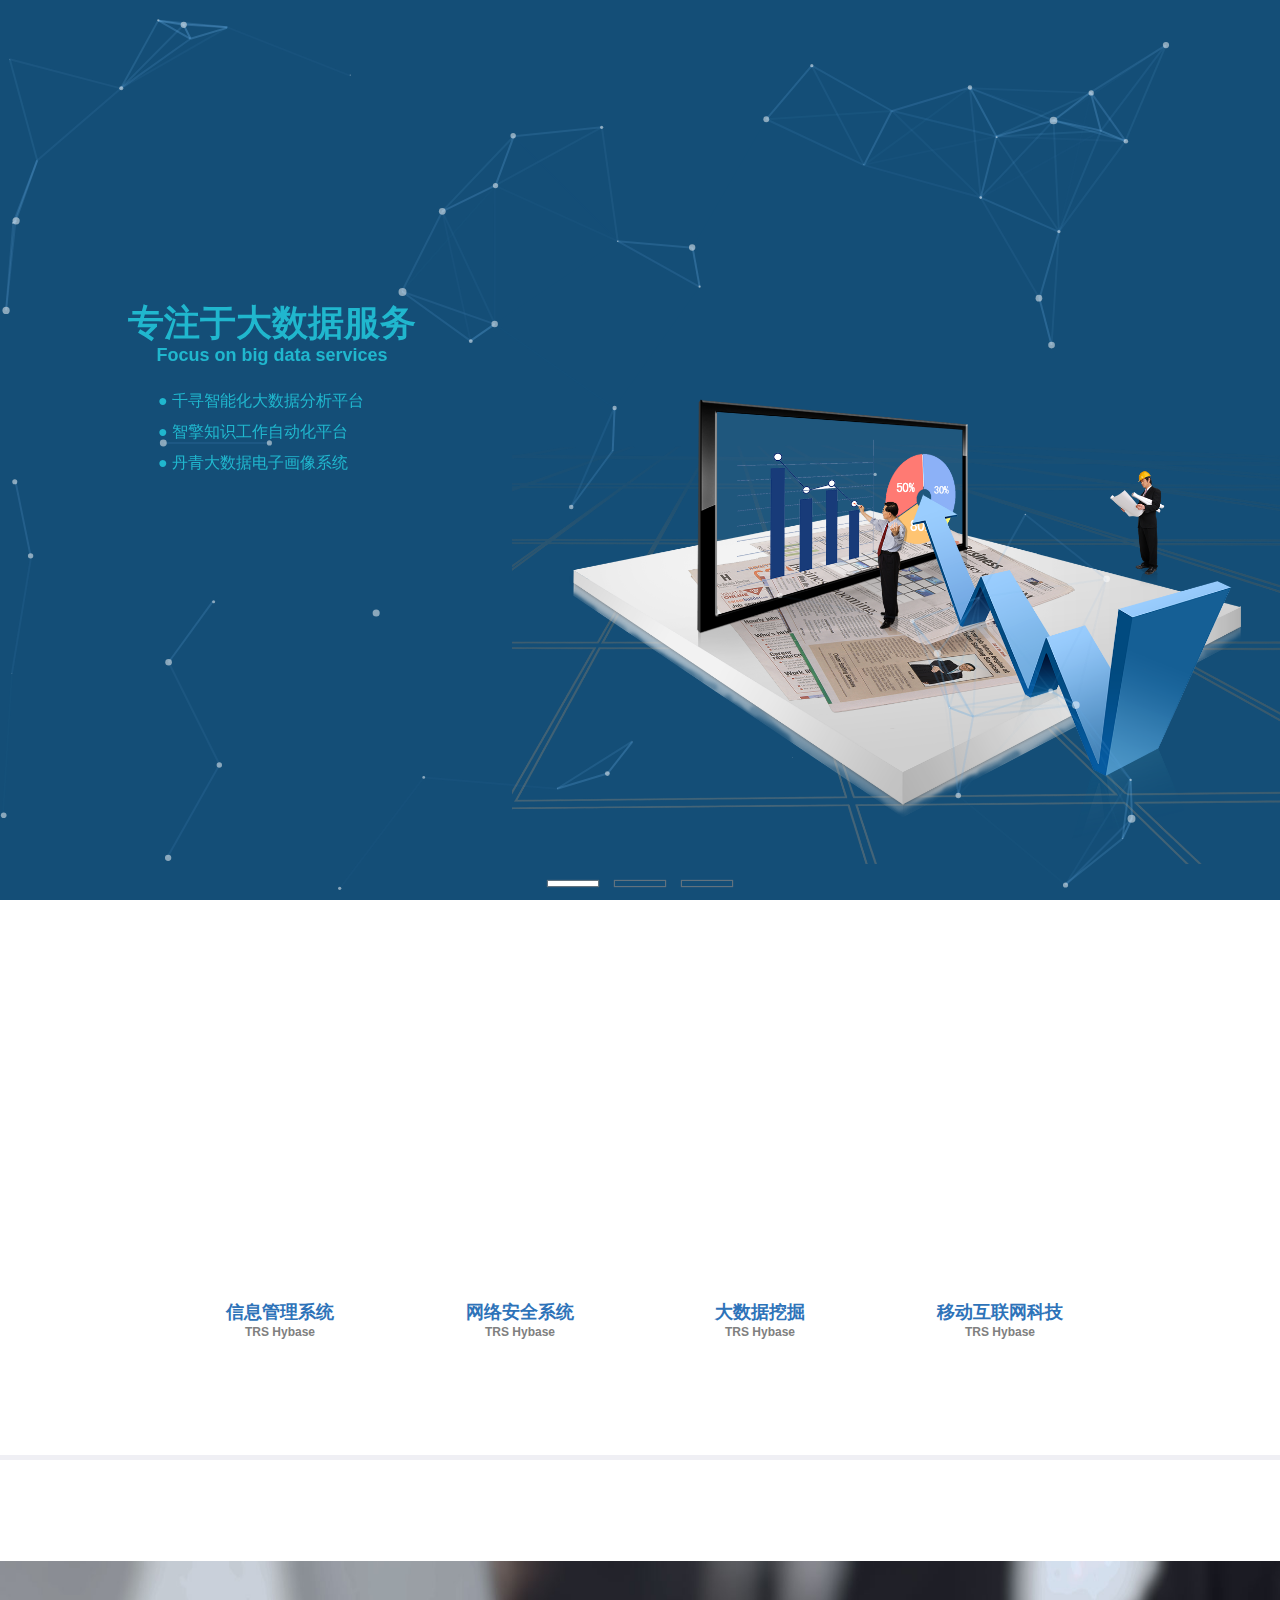
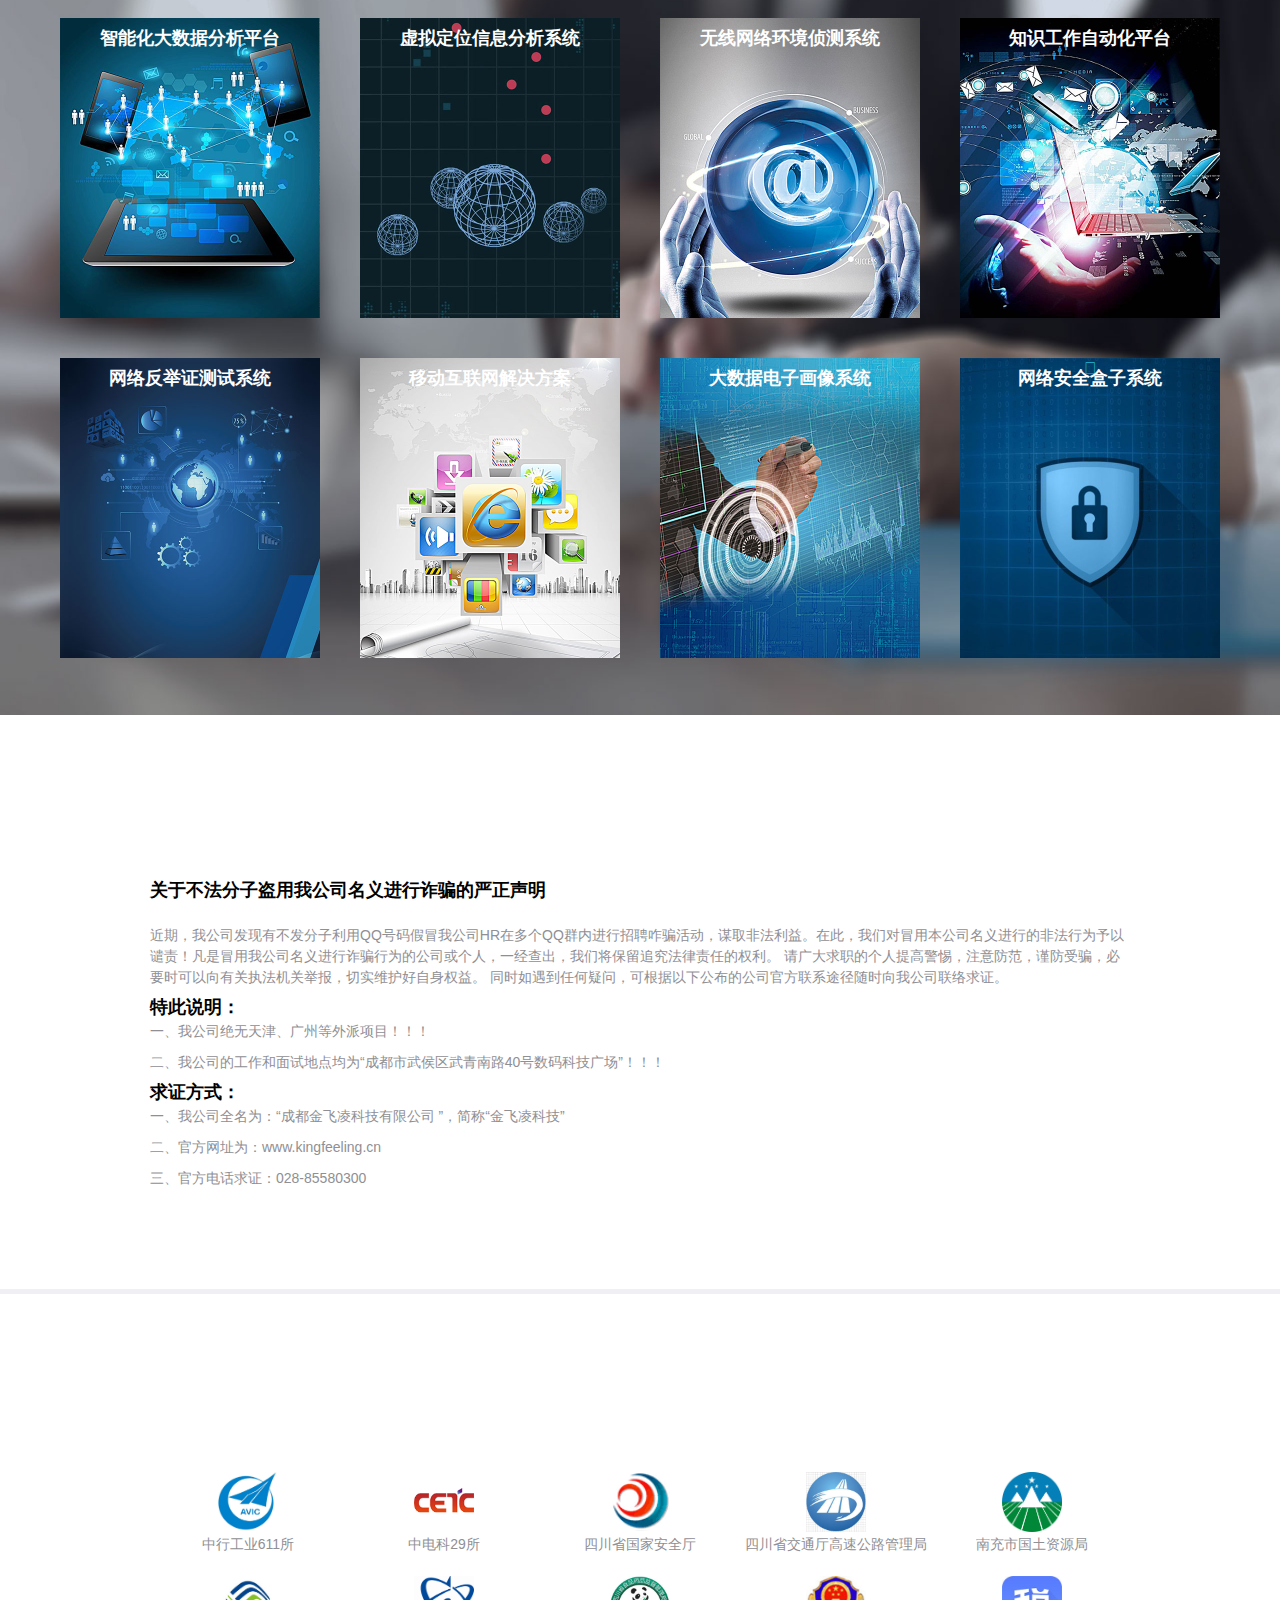
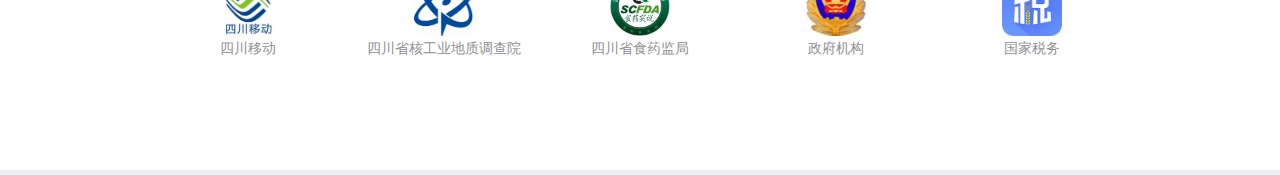
<file: page/home/index.html>
<html>
	<head>
		<meta charset="utf-8">
		<title>金飞凌官网 KingFeelling</title>
		<meta name="viewport" content="width=device-width, initial-scale=1,maximum-scale=1, user-scalable=no">
		<meta name="apple-mobile-web-app-capable" content="yes">
		<meta name="apple-mobile-web-app-status-bar-style" content="black">
	    <meta name="description" content="KingFeelling 金飞凌官网">
	    <meta name="keywords" content="金飞凌官网">
	    <link rel="icon" href="/static/img/favicon.png">
		<link rel="stylesheet" href="/components/mui/mui.min.css"/>
		<link rel="stylesheet" href="/components/hover/hover-min.css"/>
		<link rel="stylesheet" href="/components/animate/animate.min.css"/>
		<link rel="stylesheet" href="/static/css/public.css"/>
		<link rel="stylesheet" href="/static/css/index.css"/>
	</head>

	<body>
		<!-- 引用头部组件 -->
		<link rel="import" href="/widget/header.html?__inline">
		<!-- 内容详情 -->
		<div class="mui-content">

			<!-- 滚动图片 -->
			<div id="slider" class="mui-slider" >
				<div class="mui-slider-group mui-slider-loop">
					<div class="mui-slider-item mui-slider-item-duplicate">
						<img src="/static/img/banner3.jpg" ondragstart="return false;"/>
					</div>
					<!-- 第一张 -->
					<div class="mui-slider-item mui-active">
						<div id="canvasView" class="canvas-gui particles-js-canvas-el">
							<div class="text-tit">
								<h1 class="animated fadeInLeft">专注于大数据服务</h1>
								<h4 class="animated fadeInLeft">Focus on big data services</h4><br>
								<p class="animated fadeInLeft" style="animation-delay:0.4s;">● 千寻智能化大数据分析平台</p>
								<p class="animated fadeInLeft" style="animation-delay:0.6s;">● 智擎知识工作自动化平台</p>
								<p class="animated fadeInLeft" style="animation-delay:0.8s;">● 丹青大数据电子画像系统</p>
							</div>
						</div>
					</div>
					<!-- 第二张 -->
					<div class="mui-slider-item">
						<img src="/static/img/banner2.jpg" ondragstart="return false;"/>
					</div>
					<!-- 第三张 -->
					<div class="mui-slider-item">
						<img src="/static/img/banner3.jpg" ondragstart="return false;"/>
					</div>
					<!-- 额外增加的一个节点(循环轮播：最后一个节点是第一张轮播) -->
					<div class="mui-slider-item mui-slider-item-duplicate">
						<div id="canvasView" class="canvas-gui particles-js-canvas-el"></div>
					</div>
				</div>
				<div class="mui-slider-indicator" id="zhuying">
					<div class="mui-indicator mui-active"></div>
					<div class="mui-indicator"></div>
					<div class="mui-indicator"></div>
				</div>
			</div>

			<!-- 主营业务 -->
			<div class="item-content">
				<h2 class="anm fadeInLeft">主营业务</h2>
				<p class="anm fadeInUp"><i class="kfl i-business"></i> Primary Business</p>
				<div class="business">
					<ul>
						<li class="business-info">
							<div class="contents">
								<label class="fudong">
									<a href="##">
										<img class="anm flipInX" src="/static/img/yewu1.png"/>
										<h3>信息管理系统</h3>
										<h4>TRS Hybase</h4>
										<h5 class="animated fadeInUp">基于弹性扩展架构的海量数据存储和检索系统，实现大数据存储、管理和检索的高度一体化。</h5>
									</a>
								</label>
							</div>
						</li>
						<li class="business-info">
							<div class="contents">
								<label class="fudong">
									<a href="##">
										<img class="anm flipInX" data-wow-delay="0.2s" src="/static/img/yewu2.png"/>
										<h3>网络安全系统</h3>
										<h4>TRS Hybase</h4>
										<h5>基于弹性扩展架构的海量数据存储和检索系统，实现大数据存储、管理和检索的高度一体化。</h5>
									</a>
								</label>
							</div>
						</li>
						<li class="business-info">
							<div class="contents">
								<label class="fudong">
									<a href="##">
										<img class="anm flipInX" data-wow-delay="0.4s" src="/static/img/yewu3.png"/>
										<h3>大数据挖掘</h3>
										<h4>TRS Hybase</h4>
										<h5>基于弹性扩展架构的海量数据存储和检索系统，实现大数据存储、管理和检索的高度一体化。</h5>
									</a>
								</label>
							</div>
						</li>
						<li class="business-info" id="goods">
							<div class="contents">
								<label class="fudong">
									<a href="##">
										<img class="anm flipInX" data-wow-delay="0.6s" src="/static/img/yewu4.png"/>
										<h3>移动互联网科技</h3>
										<h4>TRS Hybase</h4>
										<h5>基于弹性扩展架构的海量数据存储和检索系统，实现大数据存储、管理和检索的高度一体化。</h5>
									</a>
								</label>
							</div>
						</li>
					</ul>
				</div>
			</div>

			<!-- 公司产品展示（配合产品图片+产品标题+鼠标浮动展示产品内容详情描述） -->
			<div class="item-content" style="padding:0;border:0;padding-top:30px;">
				<h2 class="anm fadeInRight">产品服务</h2>
				<p class="anm fadeInUp"><i class="kfl i-product"></i> Product Service</p>
				<div class="product">
					<ul>
						<li class="goods">
							<div class="goods-info dashuju">
								<span>智能化大数据分析平台</span>
								<div class="context">
									<h4 class="animated rotateInDownLeft"><font>智能化大数据分析平台</font></h4>
									<p class="animated fadeInUp">该平台可提供多数据源的汇集、智能化的分析、多式样的展现等功能，为数据分析提供了强大的引擎。</p>
								</div>
							</div>
						</li>
						<li class="goods">
							<div class="goods-info xuni">
								<span>虚拟定位信息分析系统</span>
								<div class="context">
									<h4 class="animated rotateInDownLeft"><font>虚拟定位信息分析系统</font></h4>
									<p class="animated fadeInUp">采用虚拟定位技术模拟用户的地理位置，进行定制化、智能化分析和处理，达到对特定人群的监测。</p>
								</div>
							</div>
						</li>
						<li class="goods">
							<div class="goods-info wuxian">
								<span>无线网络环境侦测系统</span>
								<div class="context">
									<h4 class="animated rotateInDownLeft"><font>无线网络环境侦测系统</font></h4>
									<p class="animated fadeInUp">以智能手机平台为载体，对当前接入的无线网络进行形式多样的环境探测与信息收集。</p>
								</div>
							</div>
						</li>
						<li class="goods">
							<div class="goods-info work">
								<span>知识工作自动化平台</span>
								<div class="context">
									<h4 class="animated rotateInDownLeft"><font>知识工作自动化平台</font></h4>
									<p class="animated fadeInUp">客户可基于《智擎》 知识工作自动化平台，来定制符合自身应用需求的知识工作自动化软件。</p>
								</div>
							</div>
						</li>
						<li class="goods">
							<div class="goods-info fanju">
								<span>网络反举证测试系统</span>
								<div class="context">
									<h4 class="animated rotateInDownLeft"><font>网络反举证测试系统</font></h4>
									<p class="animated fadeInUp">通过对各大安全厂商APT举证技术的研究，提供安全对抗APT的一系列解决方案。</p>
								</div>
							</div>
						</li>
						<li class="goods">
							<div class="goods-info yidong">
								<span>移动互联网解决方案</span>
								<div class="context">
									<h4 class="animated rotateInDownLeft"><font>移动互联网解决方案</font></h4>
									<p class="animated fadeInUp">专注客户移动互联网项目开发，按照互联网迭代方式开发移动互联网整体项目。</p>
								</div>
							</div>
						</li>
						<li class="goods">
							<div class="goods-info dianzi">
								<span>大数据电子画像系统</span>
								<div class="context">
									<h4 class="animated rotateInDownLeft"><font>大数据电子画像系统</font></h4>
									<p class="animated fadeInUp">通过自主研发的大数据分析平台，采集、汇总网际空间海量的信息数据，将虚拟的网络用户画像呈现在客户面前。</p>
								</div>
							</div>
						</li>
						<li class="goods">
							<div class="goods-info anquan">
								<span>网络安全盒子系统</span>
								<div class="context" id="shengming">
									<h4 class="animated rotateInDownLeft"><font>网络安全盒子系统</font></h4>
									<p class="animated fadeInUp">利用自主研发的路由选择与安全传输协议，为客户提供安全、可靠的网络通信链路平台。</p>
								</div>
							</div>
						</li>
					</ul>
				</div>
			</div>

			<!-- 严正声明 -->
			<div class="item-content">
				<h2 class="anm fadeInDown">严正声明</h2>
				<p class="anm fadeInUp"><i class="kfl yzsm"></i> Customer Case</p>
				<div class="customer yanzheng">
					<h4>关于不法分子盗用我公司名义进行诈骗的严正声明</h4><br>
					<p>近期，我公司发现有不发分子利用QQ号码假冒我公司HR在多个QQ群内进行招聘咋骗活动，谋取非法利益。在此，我们对冒用本公司名义进行的非法行为予以谴责！凡是冒用我公司名义进行诈骗行为的公司或个人，一经查出，我们将保留追究法律责任的权利。 请广大求职的个人提高警惕，注意防范，谨防受骗，必要时可以向有关执法机关举报，切实维护好自身权益。
同时如遇到任何疑问，可根据以下公布的公司官方联系途径随时向我公司联络求证。</p>
					<h4>特此说明：</h4>
					<p>一、我公司绝无天津、广州等外派项目！！！</p>
					<p>二、我公司的工作和面试地点均为“成都市武侯区武青南路40号数码科技广场”！！！ </p>
					<h4>求证方式：</h4>
					<p>一、我公司全名为：“成都金飞凌科技有限公司 ”，简称“金飞凌科技”</p>
					<p>二、官方网址为：www.kingfeeling.cn</p>
					<p id="qiye">三、官方电话求证：028-85580300</p>
				</div>
			</div>
			<!-- 合作客户或企业图标+企业名+数量展示 -->
			<div class="item-content">
				<h2 class="anm fadeInDown">合作企业</h2>
				<p class="anm fadeInUp"><i class="kfl i-customer"></i> Warning</p>
				<div class="customer">
					<ul>
						<li class="company-icon"><a class="hvr-float-shadow" href="##"><img src="/static/img/zhgy.jpg"/></a><h5>中行工业611所</h5></li>
						<li class="company-icon"><a class="hvr-float-shadow" href="##"><img src="/static/img/zdk29.png"/></a><h5>中电科29所</h5></li>
						<li class="company-icon"><a class="hvr-float-shadow" href="##"><img src="/static/img/gjaqt.jpg"/></a><h5>四川省国家安全厅</h5></li>
						<li class="company-icon"><a class="hvr-float-shadow" href="##"><img src="/static/img/jtgs.jpg"/></a><h5>四川省交通厅高速公路管理局</h5></li>
						<li class="company-icon"><a class="hvr-float-shadow" href="##"><img src="/static/img/ncgt.jpg"/></a><h5>南充市国土资源局</h5></li>
						<li class="company-icon"><a class="hvr-float-shadow" href="##"><img src="/static/img/scyd.jpg"/></a><h5>四川移动</h5></li>
						<li class="company-icon"><a class="hvr-float-shadow" href="##"><img src="/static/img/hgy.jpg"/></a><h5>四川省核工业地质调查院</h5></li>
						<li class="company-icon"><a class="hvr-float-shadow" href="##"><img src="/static/img/scsy.jpg"/></a><h5>四川省食药监局</h5></li>
						<li class="company-icon"><a class="hvr-float-shadow" href="##"><img src="/static/img/zhengfu.jpg"/></a><h5>政府机构</h5></li>
						<li class="company-icon"><a class="hvr-float-shadow" href="##"><img src="/static/img/guosui.jpg"/></a><h5>国家税务</h5></li>
					</ul>
				</div>
			</div>

			<!-- 引用底部组件 -->
			<link rel="import" href="/widget/footer.html?__inline">
		</div>

		<!-- js框架进入和内部js -->
		<script type="text/javascript" src="/components/jquery/jquery-2.1.0.js"></script>
		<script type="text/javascript" src="/components/canvasanimation/canvasanimation.js"></script>
		<script type="text/javascript" src="/components/mui/mui.min.js"></script>
		<script type="text/javascript" src="/components/wowjs/wow.min.js"></script>
		<script type="text/javascript" src="/static/js/public.js"></script>
		<script type="text/javascript" src="/static/js/index.js"></script>
	</body>
</html>
</file>
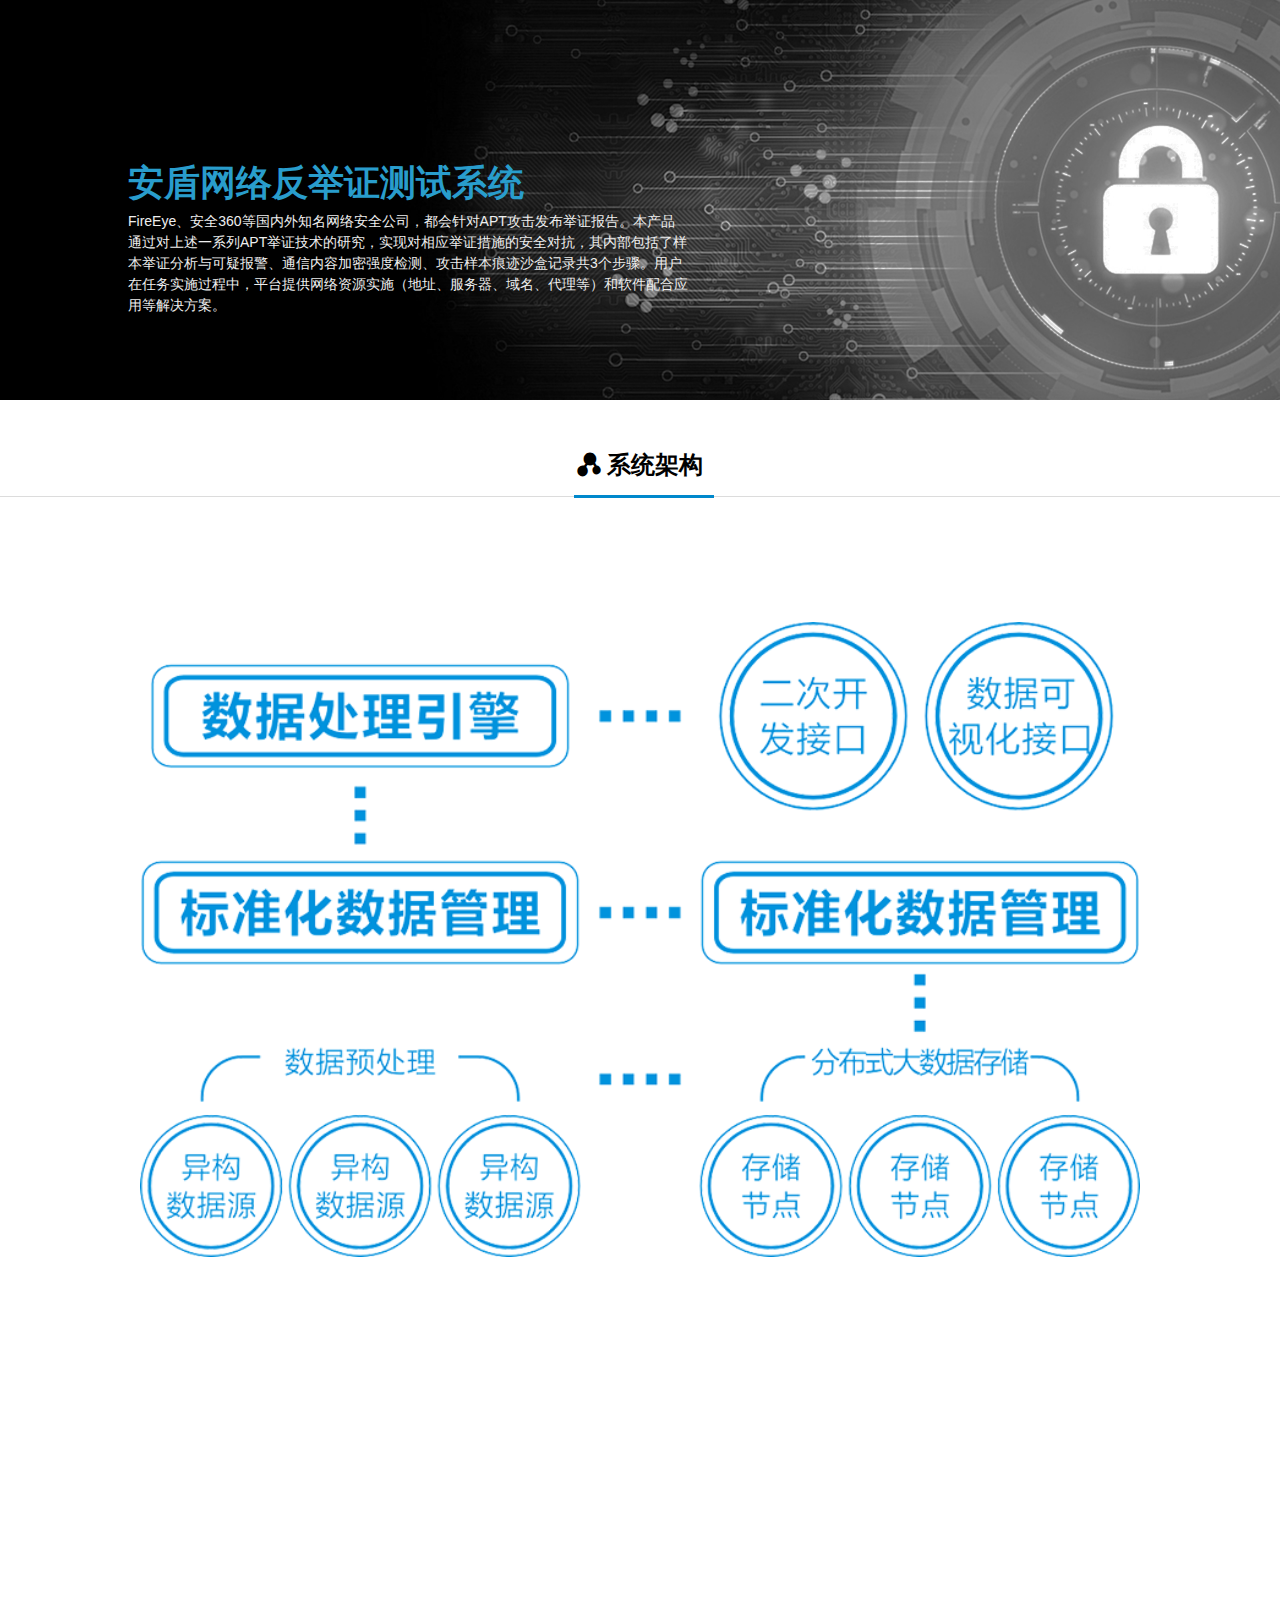
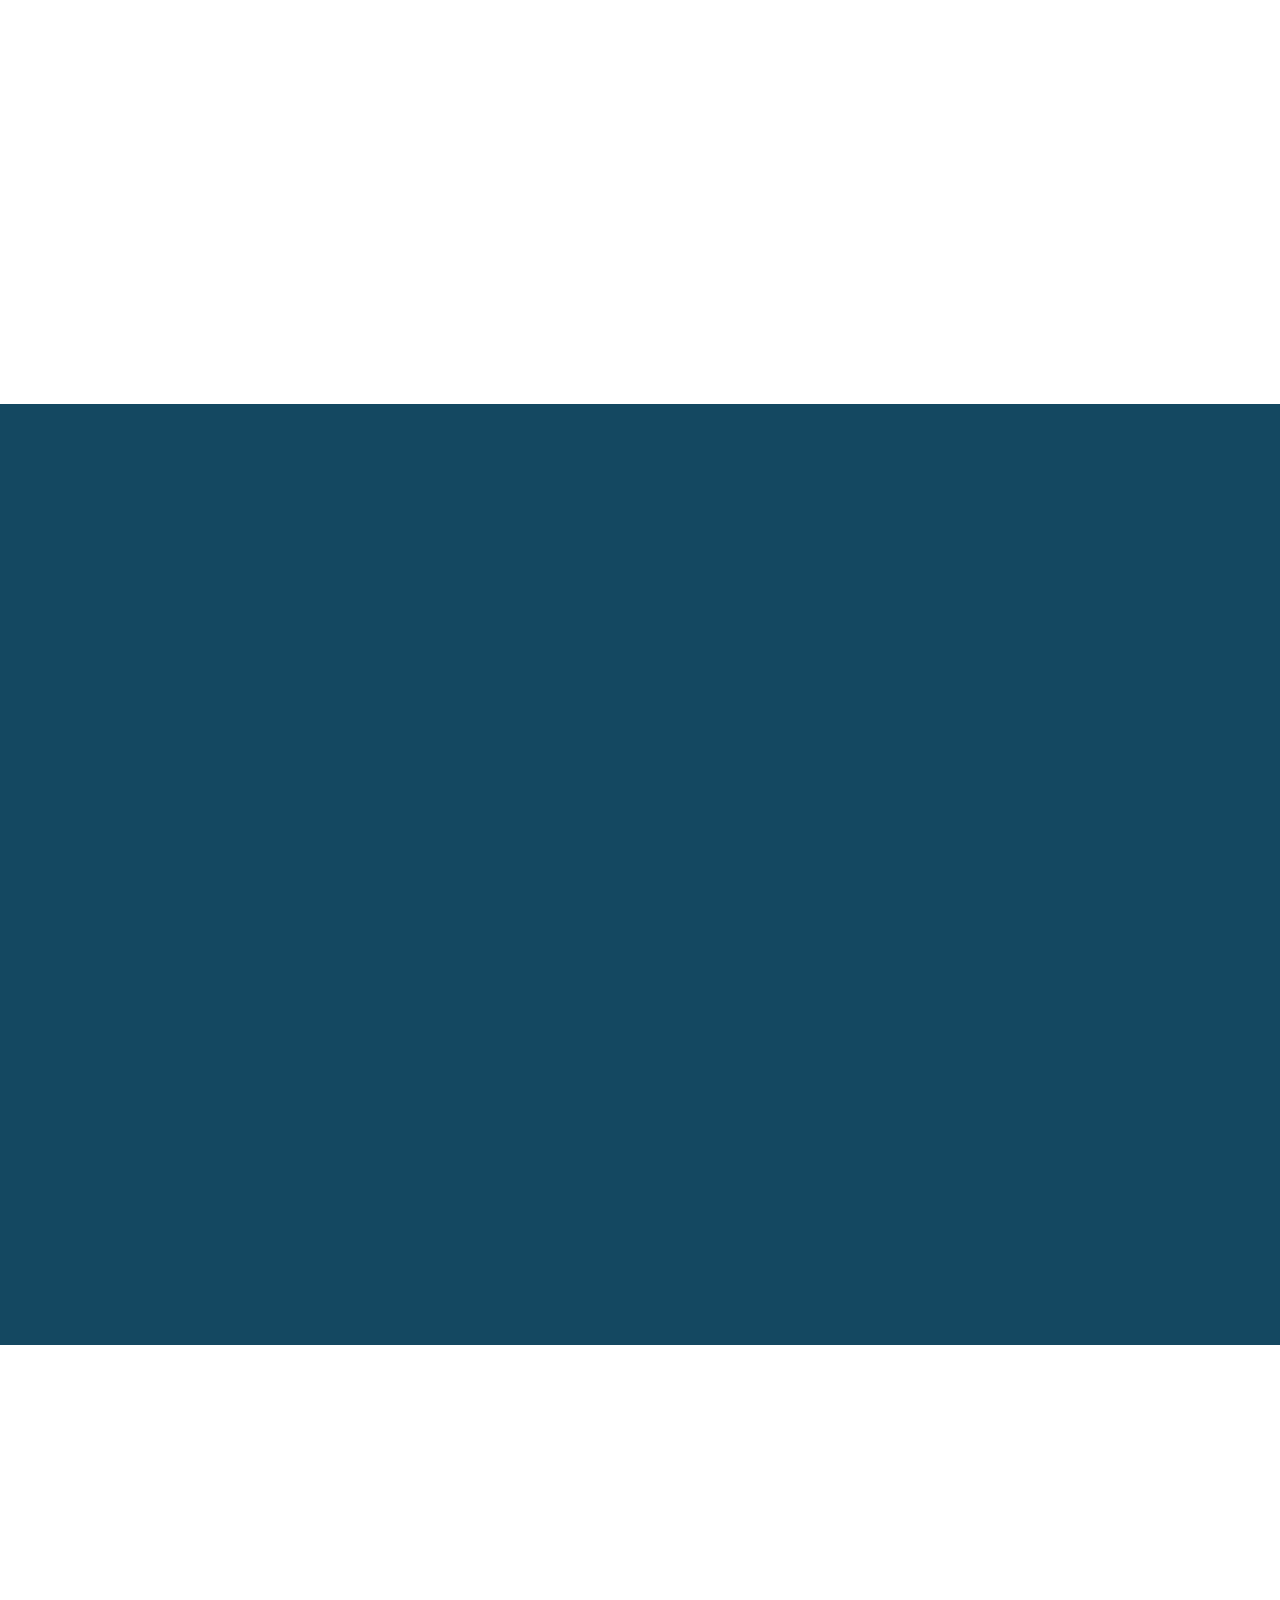
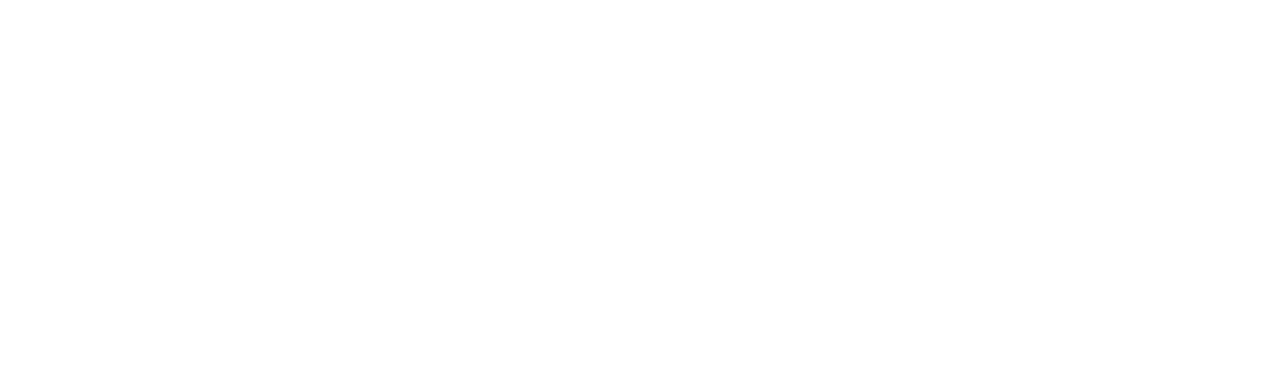
<file: page/products/andun.html>
<html>
	<head>
		<meta charset="utf-8">
		<title>金飞凌官网 KingFeelling</title>
		<meta name="viewport" content="width=device-width, initial-scale=1,maximum-scale=1, user-scalable=no">
		<meta name="apple-mobile-web-app-capable" content="yes">
		<meta name="apple-mobile-web-app-status-bar-style" content="black">
	    <meta name="description" content="KingFeelling 金飞凌官网">
	    <meta name="keywords" content="金飞凌官网">
	    <link rel="icon" href="/static/img/favicon.png">
		<link rel="stylesheet" href="/components/mui/mui.min.css"/>
		<link rel="stylesheet" href="/components/hover/hover-min.css"/>
		<link rel="stylesheet" href="/components/animate/animate.min.css"/>
		<link rel="stylesheet" href="/static/css/public.css"/>
		<link rel="stylesheet" href="/static/css/goods.css"/>
		<link rel="stylesheet" href="/static/css/tanyin.css"/>
	</head>
	<body>

		<!-- 引用头部组件 -->
		<link rel="import" href="/widget/header.html?__inline">
		<!-- 内容详情 -->
		<div class="mui-content">
			<!--顶部banner背景-->
			<div class="banner-img">
				<img src="/static/img/data4.jpg" ondragstart="return false;" />
				<div class="text-content">
					<h1 class="animated fadeInLeft">安盾网络反举证测试系统</h1>
					<p class="animated fadeInUp" style="animation-delay: 0.3s;">FireEye、安全360等国内外知名网络安全公司，都会针对APT攻击发布举证报告。本产品通过对上述一系列APT举证技术的研究，实现对相应举证措施的安全对抗，其内部包括了样本举证分析与可疑报警、通信内容加密强度检测、攻击样本痕迹沙盒记录共3个步骤。用户在任务实施过程中，平台提供网络资源实施（地址、服务器、域名、代理等）和软件配合应用等解决方案。</p>
				</div>
			</div>

			<div class="inline-row">
			 	<h3><i class="kfl jiag1"></i> 系统架构</h3>
			 	<div class="show-img">
			 		<img src="/static/img/zhiqing.png"/>
			 	</div>
			</div>

			<div class="inline-row">
				<div class="leftimg anm fadeIn"><img src="/static/img/andunimg1.png"/></div>
				<div class="rightext">
					<h1 class="anm fadeInRight">支持Windows/Linux样本的半自动化分析</h1><br>
					<h4 class="anm fadeInRight" style="animation-delay: 0.3s;"><i class="kfl checkbox1"></i>  数据综合查询功能</h4>
					<h4 class="anm fadeInRight" style="animation-delay: 0.6s;"><i class="kfl checkbox1"></i>  用户轨迹绘制功能</h4>
				</div>
			</div>

			<div class="inline-row" style="background: #144861;">
				<div class="gntext yellow">
					<h1 class="anm fadeInLeft" style="color:#FFF;">支持Android样本的全自动化分析</h1><br>
		 			<h4 class="anm fadeInLeft" style="animation-delay: 0.3s;"><i class="kfl checkbox1"></i>  针对ASCii/Unicode/UTF8/16等多种编码格式的字符信息</h4>
					<h4 class="anm fadeInLeft" style="animation-delay: 0.6s;"><i class="kfl checkbox1"></i>  针对中文、英文提供“敏感信息定义库”，这套库可以智能识别存在APT举证风险的内容</h4>
					<h4 class="anm fadeInLeft" style="animation-delay: 0.9s;"><i class="kfl checkbox1"></i>  获取指定时间范围指定区域的所有用户位置信息</h4>
					<h4 class="anm fadeInLeft" style="animation-delay: 1.2s;"><i class="kfl checkbox1"></i>  在模拟环境下（自主研制的Vbody-Environment沙盒环境）提取样本执行所产生的驻留文件和注册表操作信息以及系统调用所产生的log信息</h4>
				</div>
				<div class="gnimg anm fadeIn">
					<img src="/static/img/andunimg2.png"/>
				</div>
			</div>

			<div class="inline-row">
				<div class="leftimg anm fadeIn"><img src="/static/img/andunimg3.png"/></div>
				<div class="rightext">
					<h1 class="anm fadeInRight">支持通信内容分析</h1><br>
					<h4 class="anm fadeInRight" style="animation-delay: 0.3s;"><i class="kfl checkbox1"></i>  针对目标样本的“TCP、UDP、ICMP、HTTP”等协议，进行捕获分析；对相关通信内容进行还原，包括SHELL执行、管道通信、文件传输等进行识别，帮助用户确定合适的战术工具和技术手段</h4>
				</div>
			</div>

			<!-- 引用底部组件 -->
			<link rel="import" href="/widget/footer.html?__inline">
		</div>

		<!-- js框架进入和内部js -->
		<script type="text/javascript" src="/components/jquery/jquery-2.1.0.js"></script>
		<script type="text/javascript" src="/components/canvasanimation/canvasanimation.js"></script>
		<script type="text/javascript" src="/components/mui/mui.min.js"></script>
		<script type="text/javascript" src="/components/wowjs/wow.min.js"></script>
		<script type="text/javascript" src="/static/js/public.js"></script>
		<script type="text/javascript">

			var _wow = new WOW({		//初始化滚动条动画参数
				boxClass:"anm",
				animatedClass:"animated",
				offset:0,
				mobile:true,
				live:true,
				callback:function(box){
					
				},
				scrollContainer:null
			});

			$(function(){
				_wow.init();									//初始化滚动条动画触发
			});
		</script>
	</body>
</html>
</file>
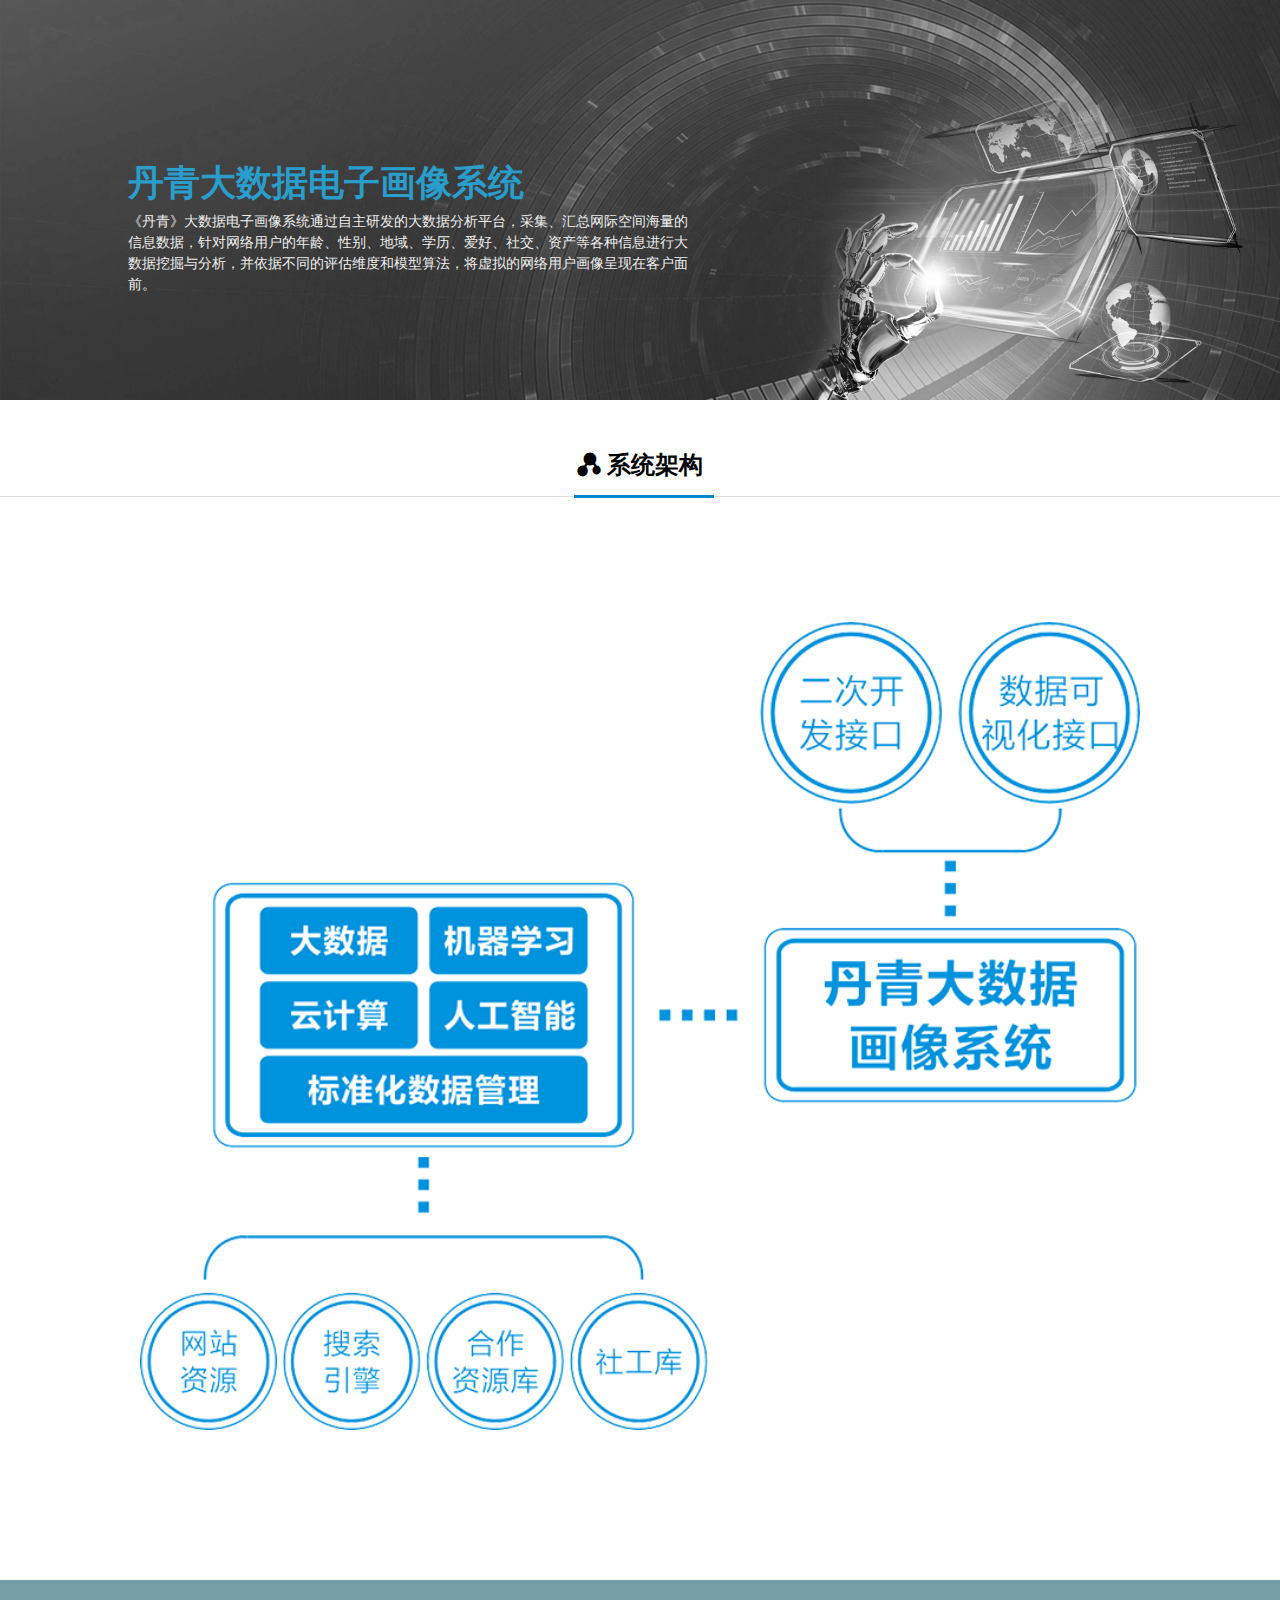
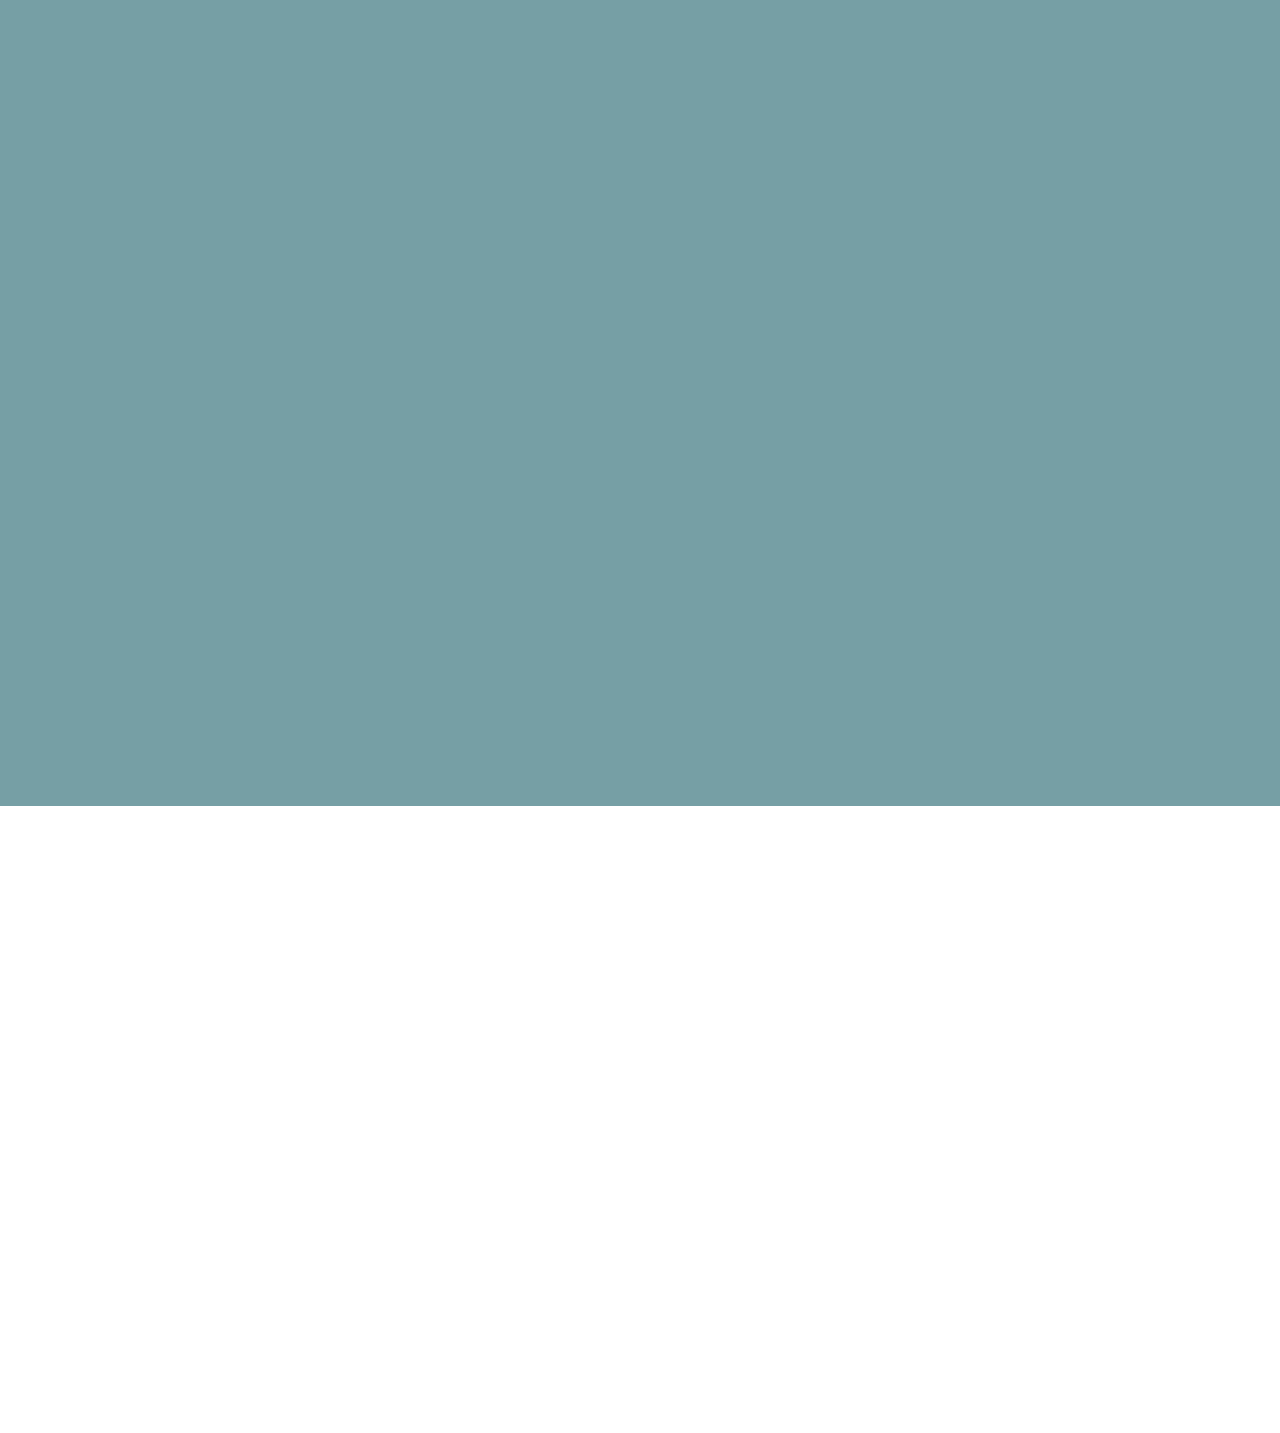
<file: page/products/danqing.html>
<html>
	<head>
		<meta charset="utf-8">
		<title>金飞凌官网 KingFeelling</title>
		<meta name="viewport" content="width=device-width, initial-scale=1,maximum-scale=1, user-scalable=no">
		<meta name="apple-mobile-web-app-capable" content="yes">
		<meta name="apple-mobile-web-app-status-bar-style" content="black">
	    <meta name="description" content="KingFeelling 金飞凌官网">
	    <meta name="keywords" content="金飞凌官网">
	    <link rel="icon" href="/static/img/favicon.png">
		<link rel="stylesheet" href="/components/mui/mui.min.css"/>
		<link rel="stylesheet" href="/components/hover/hover-min.css"/>
		<link rel="stylesheet" href="/components/animate/animate.min.css"/>
		<link rel="stylesheet" href="/static/css/public.css"/>
		<link rel="stylesheet" href="/static/css/goods.css"/>
		<style>
			div.gntext > h4{color:#FFF;}
			div.gntext > p{color:#efeade;}
			div.gntext > h1{color:#296aa2;}
			div.leftimg{
				float:left;
				max-width: 500px;
				padding:20px;
				margin-left:180px;
				margin-top:30px;
			}
			div.leftimg > img{width:100%;}
			div.rightext{
				float:right;
				max-width: 400px;
				text-align: left;
				padding:20;
				margin-top:80px;
				margin-right: 180px;
			}
			div.rightext > p{margin-bottom: 20px;}
			@media(max-width: 768px){
				div.leftimg{margin-left: 0;}
				div.rightext{margin-right:0;}
			}
		</style>
	</head>
	<body>

		<!-- 引用头部组件 -->
		<link rel="import" href="/widget/header.html?__inline">
		
		<!-- 内容详情 -->
		<div class="mui-content">
			<!--顶部banner背景-->
			<div class="banner-img">
				<img src="/static/img/danqing.jpg" ondragstart="return false;" />
				<div class="text-content">
					<h1 class="animated fadeInLeft">丹青大数据电子画像系统</h1>
					<p class="animated fadeInUp" style="animation-delay: 0.3s;">《丹青》大数据电子画像系统通过自主研发的大数据分析平台，采集、汇总网际空间海量的信息数据，针对网络用户的年龄、性别、地域、学历、爱好、社交、资产等各种信息进行大数据挖掘与分析，并依据不同的评估维度和模型算法，将虚拟的网络用户画像呈现在客户面前。</p>
				</div>
			</div>

			<div class="inline-row">
			 	<h3><i class="kfl jiag1"></i> 系统架构</h3>
			 	<div class="show-img">
			 		<img src="/static/img/danqing.png"/>
			 	</div>
			</div>

			<div class="inline-row" style="background: #769FA5;">
				<div class="gntext">
					<h1 class="anm fadeInLeft">丹青系统功能</h1><br>
					<h4 class="anm fadeInLeft" style="animation-delay: 0.2s;"><i class="kfl checkbox1">  大数据与云计算</i></h4>
		 			<p class="anm fadeInUp" style="animation-delay: 0.5s;">系统对已有的数据库及计算主机进行云化升级，打造统一的大数据云计算管控平台，为系统提供有力的存储及运算支撑。</p>
		 			<h4 class="anm fadeInLeft" style="animation-delay: 0.7s;"><i class="kfl checkbox1">  数据挖掘</i></h4>
		 			<p class="anm fadeInUp" style="animation-delay: 1s;">通过创建机器学习算法代替手工映射，结合基本分类、聚类算法，使用神经网络的人工智能技术进行自行分析与关联，并提供个性加权和容错过滤等特定功能，以提供强大的定制化精准算法分析模型。</p>
		 			
				</div>
				<div class="gnimg anm fadeIn">
					<img src="/static/img/dqimg2.png"/>
				</div>
			</div>

			<div class="inline-row">
				<div class="leftimg anm fadeIn"><img src="/static/img/dqimg3.png"/></div>
				<div class="rightext">
					<h4 class="anm fadeInRight" style="animation-delay: 0.3s;"><i class="kfl checkbox1"></i>  跨界优势</h4>
					<p class="anm fadeInRight" style="animation-delay: 0.5s;">系统具有跨设备、跨系统、跨平台的优势，极具特色的定制化配置接口，面对各类用户的需求都能轻松实现诉求。</p>
					<h4 class="anm fadeInRight" style="animation-delay: 0.8s;"><i class="kfl checkbox1"></i>  数据资源优势</h4>
					<p class="anm fadeInRight" style="animation-delay: 1s;">系统与各大运营商、搜索引擎、门户网站、论坛等长期的合作伙伴建立有采集接口；系统利用自有的检索工具，爬取各大电商网站的信息；系统跨网采集覆盖4亿网民，每天30亿条网民的行为数据，未电子画像系统平台提供海量的资源支撑。</p>
					<h4 class="anm fadeInRight" style="animation-delay: 1.3s;"><i class="kfl checkbox1"></i>  算法优势</h4>
					<p class="anm fadeInRight" style="animation-delay: 1.5s;">发挥画像系统的智能大脑的深度学习优势，通过创建机器学习算法代替手工映射，结合基本分类、聚类算法，使用神经网络的人工智能技术进行自行分析与关联，分布存储、个性加权和容错过滤等功能，以向用户提供筛选、预测、推荐的定制化算法分析模型。</p>
				</div>
			</div>

			<!-- 引用底部组件 -->
			<link rel="import" href="/widget/footer.html?__inline">
		</div>

		<!-- js框架进入和内部js -->
		<script type="text/javascript" src="/components/jquery/jquery-2.1.0.js"></script>
		<script type="text/javascript" src="/components/canvasanimation/canvasanimation.js"></script>
		<script type="text/javascript" src="/components/mui/mui.min.js"></script>
		<script type="text/javascript" src="/components/wowjs/wow.min.js"></script>
		<script type="text/javascript" src="/static/js/public.js"></script>
		<script type="text/javascript">

			var _wow = new WOW({		//初始化滚动条动画参数
				boxClass:"anm",
				animatedClass:"animated",
				offset:0,
				mobile:true,
				live:true,
				callback:function(box){
					
				},
				scrollContainer:null
			});

			$(function(){
				_wow.init();									//初始化滚动条动画触发
			});
		</script>
	</body>
</html>
</file>
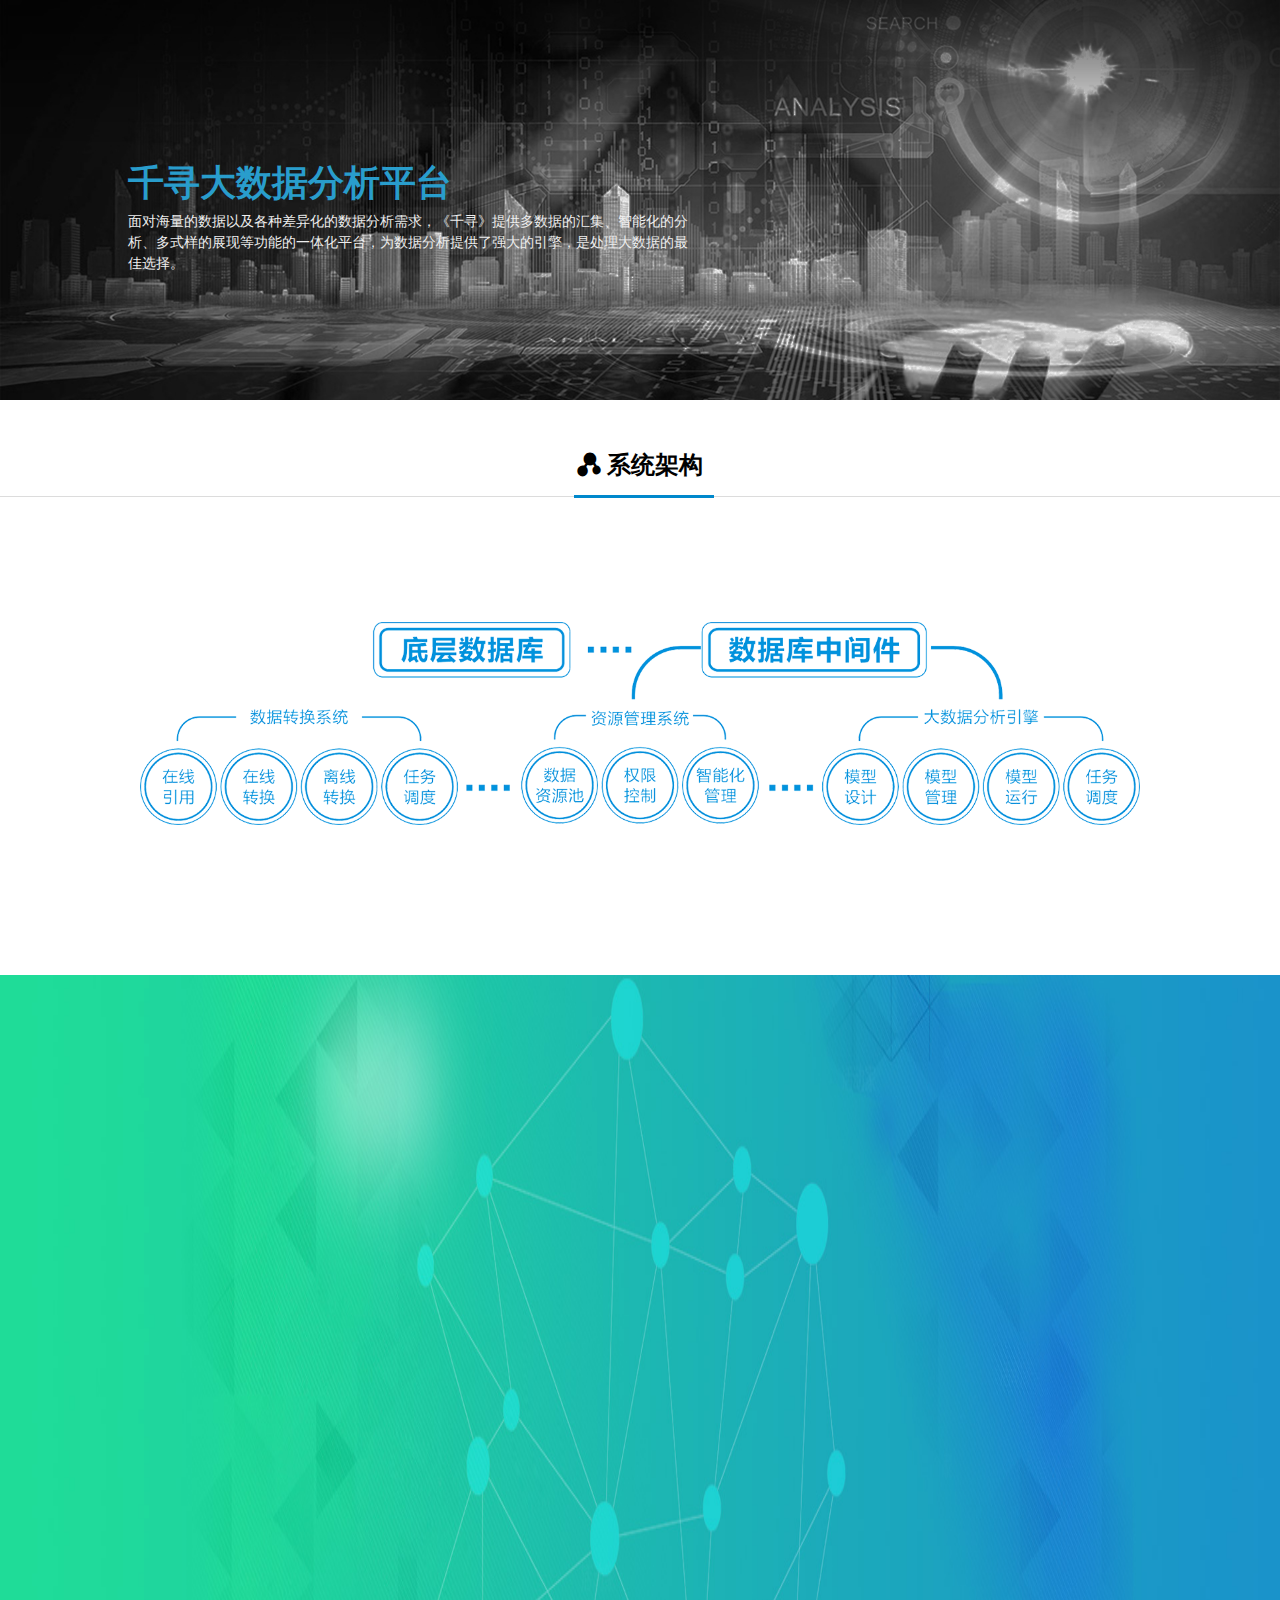
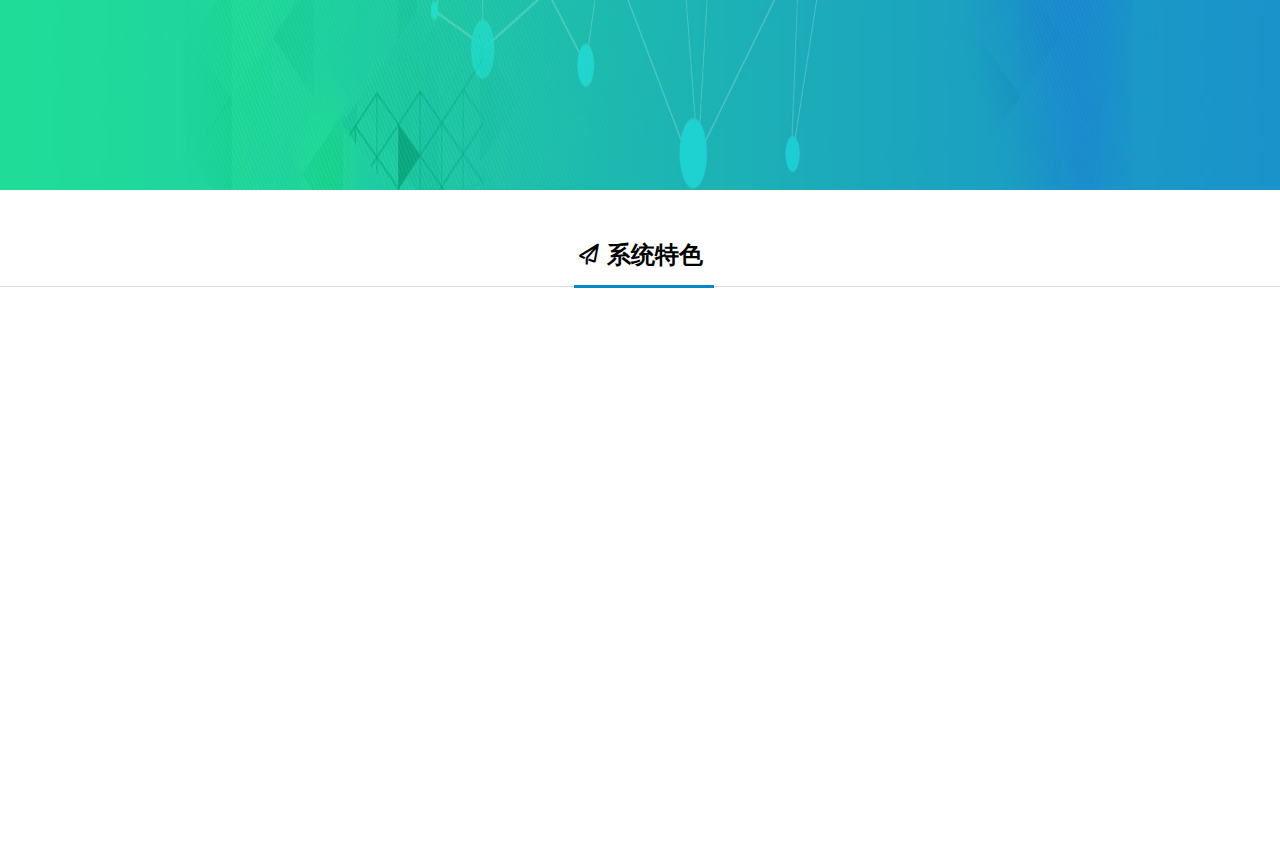
<file: page/products/qianxun.html>
<html>
	<head>
		<meta charset="utf-8">
		<title>金飞凌官网 KingFeelling</title>
		<meta name="viewport" content="width=device-width, initial-scale=1,maximum-scale=1, user-scalable=no">
		<meta name="apple-mobile-web-app-capable" content="yes">
		<meta name="apple-mobile-web-app-status-bar-style" content="black">
	    <meta name="description" content="KingFeelling 金飞凌官网">
	    <meta name="keywords" content="金飞凌官网">
	    <link rel="icon" href="/static/img/favicon.png">
		<link rel="stylesheet" href="/components/mui/mui.min.css"/>
		<link rel="stylesheet" href="/components/hover/hover-min.css"/>
		<link rel="stylesheet" href="/components/animate/animate.min.css"/>
		<link rel="stylesheet" href="/static/css/public.css"/>
		<link rel="stylesheet" href="/static/css/goods.css"/>
	</head>
	<body>

		<!-- 引用头部组件 -->
		<link rel="import" href="/widget/header.html?__inline">
		
		<!-- 内容详情 -->
		<div class="mui-content">
			<!--顶部banner背景-->
			<div class="banner-img">
				<img src="/static/img/data6.jpg" ondragstart="return false;" />
				<div class="text-content">
					<h1 class="animated fadeInLeft">千寻大数据分析平台</h1>
					<p class="animated fadeInUp" style="animation-delay: 0.3s;">面对海量的数据以及各种差异化的数据分析需求，《千寻》提供多数据的汇集、智能化的分析、多式样的展现等功能的一体化平台，为数据分析提供了强大的引擎，是处理大数据的最佳选择。</p>
				</div>
			</div>

			<div class="inline-row">
			 	<h3><i class="kfl jiag1"></i> 系统架构</h3>
			 	<div class="show-img">
			 		<img src="/static/img/qseek.png"/>
			 	</div>
			</div>

			<div class="inline-row qxgn">
				<div class="gntext">
					<h2 class="anm fadeInLeft"><i class="kfl gongn"></i> 系统三大功能</h2><br>
					<h4 class="anm fadeInLeft" style="animation-delay: 0.3s;"><i class="kfl checkbox1"></i> 实现各类数据集中管理</h4>
					<p class="anm fadeInUp" style="animation-delay: 0.5s;">创造性地实现了统一化的数据转换机制，能将各种结构化及非结构化的数据进行标记、抽象和封装，实现对数据资源进行集中的智能化管理。</p>
					<h4 class="anm fadeInLeft" style="animation-delay: 0.6s;"><i class="kfl checkbox1"></i> 实现智能化的数据分析</h4>
					<p class="anm fadeInUp" style="animation-delay: 0.8s;">提供了分析模型设计平台，让用户能把各种复杂的业务分析需求以可视化模型设计的方式来实现，并在设计模型的时候，提供各种智能化解决方案。</p>
					<h4 class="anm fadeInLeft" style="animation-delay: 0.9s;"><i class="kfl checkbox1"></i> 实现多样式的信息展现</h4>
					<p class="anm fadeInUp" style="animation-delay: 1.1s;">在大数据分析挖掘过程中的每一个结果（包括中间结果），可以根据用户的设定使用二维表格、柱状图、折线图、饼图、雷达图、关系网络图、地图等多种方式来展现。</p>
				</div>
				<div class="gnimg anm fadeInRight">
					<img src="/static/img/qxbg2.png"/>
				</div>

			</div>


			<div class="inline-row">
			 	<h3><i class="kfl tese"></i> 系统特色</h3>
			 	<div class="tese-info">
			 		<ul>
			 			<li class="tsitem anm flipInY">
			 				<div class="conter hvr-shadow-radial">
				 				<h1><i class="kfl lingh"></i></h1>
				 				<h4>灵活方便的数据转换</h4>
				 				<p>创造性地提出了数据转换的“规则序列”机制，能将用户的各类数据顺利的进入到数据库系统。对于同一种格式的数据，我们一旦定义好“规则序列”就可以保存下来，以后只需要简单的载入“规则序列”就能完成对原始数据的转换。</p>
			 				</div>
			 			</li>
			 			<li class="tsitem anm flipInY">
			 				<div class="conter hvr-shadow-radial">
				 				<h1><i class="kfl moxing"></i></h1>
				 				<h4>智能可视的模型设计</h4>
				 				<p>提供了一种智能化、可视化的模型设计方案，把数据分析和挖掘这种复杂的事情简单化、可视化，降低了对用户技术能力的要求。用户可通过类似画流程图的方式进行模型设计，待用户设计完成以后，就可以运行这个数据分析模型并得到所需要的分析结果。</p>
			 				</div>
			 			</li>
			 			<li class="tsitem anm flipInY">
			 				<div class="conter hvr-shadow-radial">
				 				<h1><i class="kfl duoy"></i></h1>
				 				<h4>赏心悦目的多样展现</h4>
				 				<p>提供了二维表格、柱状图、折线图、饼图、雷达图、关系网络图、地图等多种方式进行结果展示。用户可以自行设定或者交由《千寻》来智能的决定采用哪种方式进行展现。</p>
			 				</div>
			 			</li>
			 			<li class="tsitem anm flipInY">
			 				<div class="conter hvr-shadow-radial">
				 				<h1><i class="kfl qianru"></i></h1>
				 				<h4>自动适应的嵌入能力</h4>
				 				<p>通过特有的引入机制，能将其它系统的数据库中各类数据转换成《千寻》可以分析和挖掘的数据，并运用《千寻》强大的分析与展现能力，扩展和完善其他系统的各项功能，让其脱胎换骨、焕然一新。</p>
			 				</div>
			 			</li>
			 			<li class="tsitem anm flipInY">
			 				<div class="conter hvr-shadow-radial">
				 				<h1><i class="kfl anquan"></i></h1>
				 				<h4>强大严密的安全机制</h4>
				 				<p>提供了包括底层数据库加密、网络通讯加密以及审计系统等多种安全机制。通过自有算法实现数据库和通讯加密，并借助智能化的审计系统，全面提升系统的安全级别。为用户的敏感数据提供强有力的安全保障。</p>
			 				</div>
			 			</li>
			 		</ul>
			 	</div>
			</div>

			<!-- 引用底部组件 -->
			<link rel="import" href="/widget/footer.html?__inline">
		</div>

		<!-- js框架进入和内部js -->
		<script type="text/javascript" src="/components/jquery/jquery-2.1.0.js"></script>
		<script type="text/javascript" src="/components/canvasanimation/canvasanimation.js"></script>
		<script type="text/javascript" src="/components/mui/mui.min.js"></script>
		<script type="text/javascript" src="/components/wowjs/wow.min.js"></script>
		<script type="text/javascript" src="/static/js/public.js"></script>
		<script type="text/javascript">

			var _wow = new WOW({		//初始化滚动条动画参数
				boxClass:"anm",
				animatedClass:"animated",
				offset:0,
				mobile:true,
				live:true,
				callback:function(box){
					
				},
				scrollContainer:null
			});

			$(function(){
				_wow.init();									//初始化滚动条动画触发
			});
		</script>
	</body>
</html>
</file>
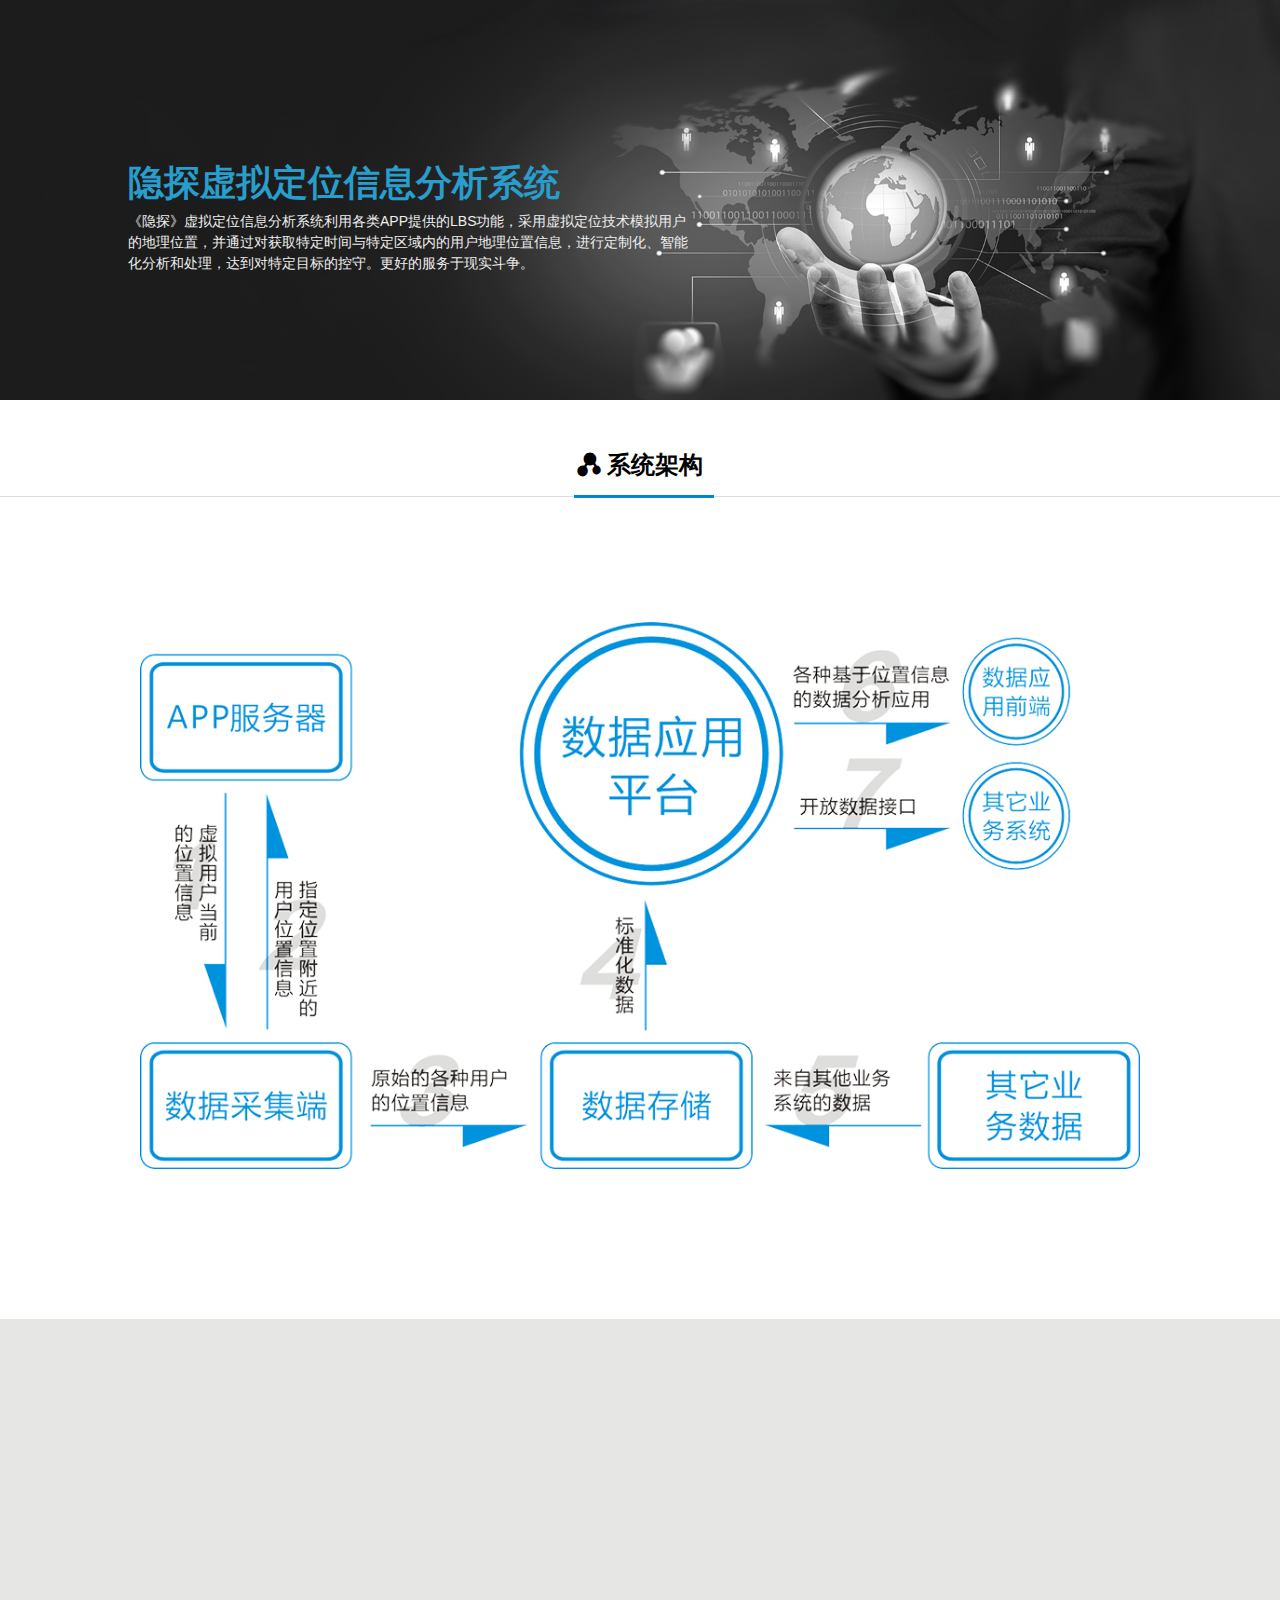
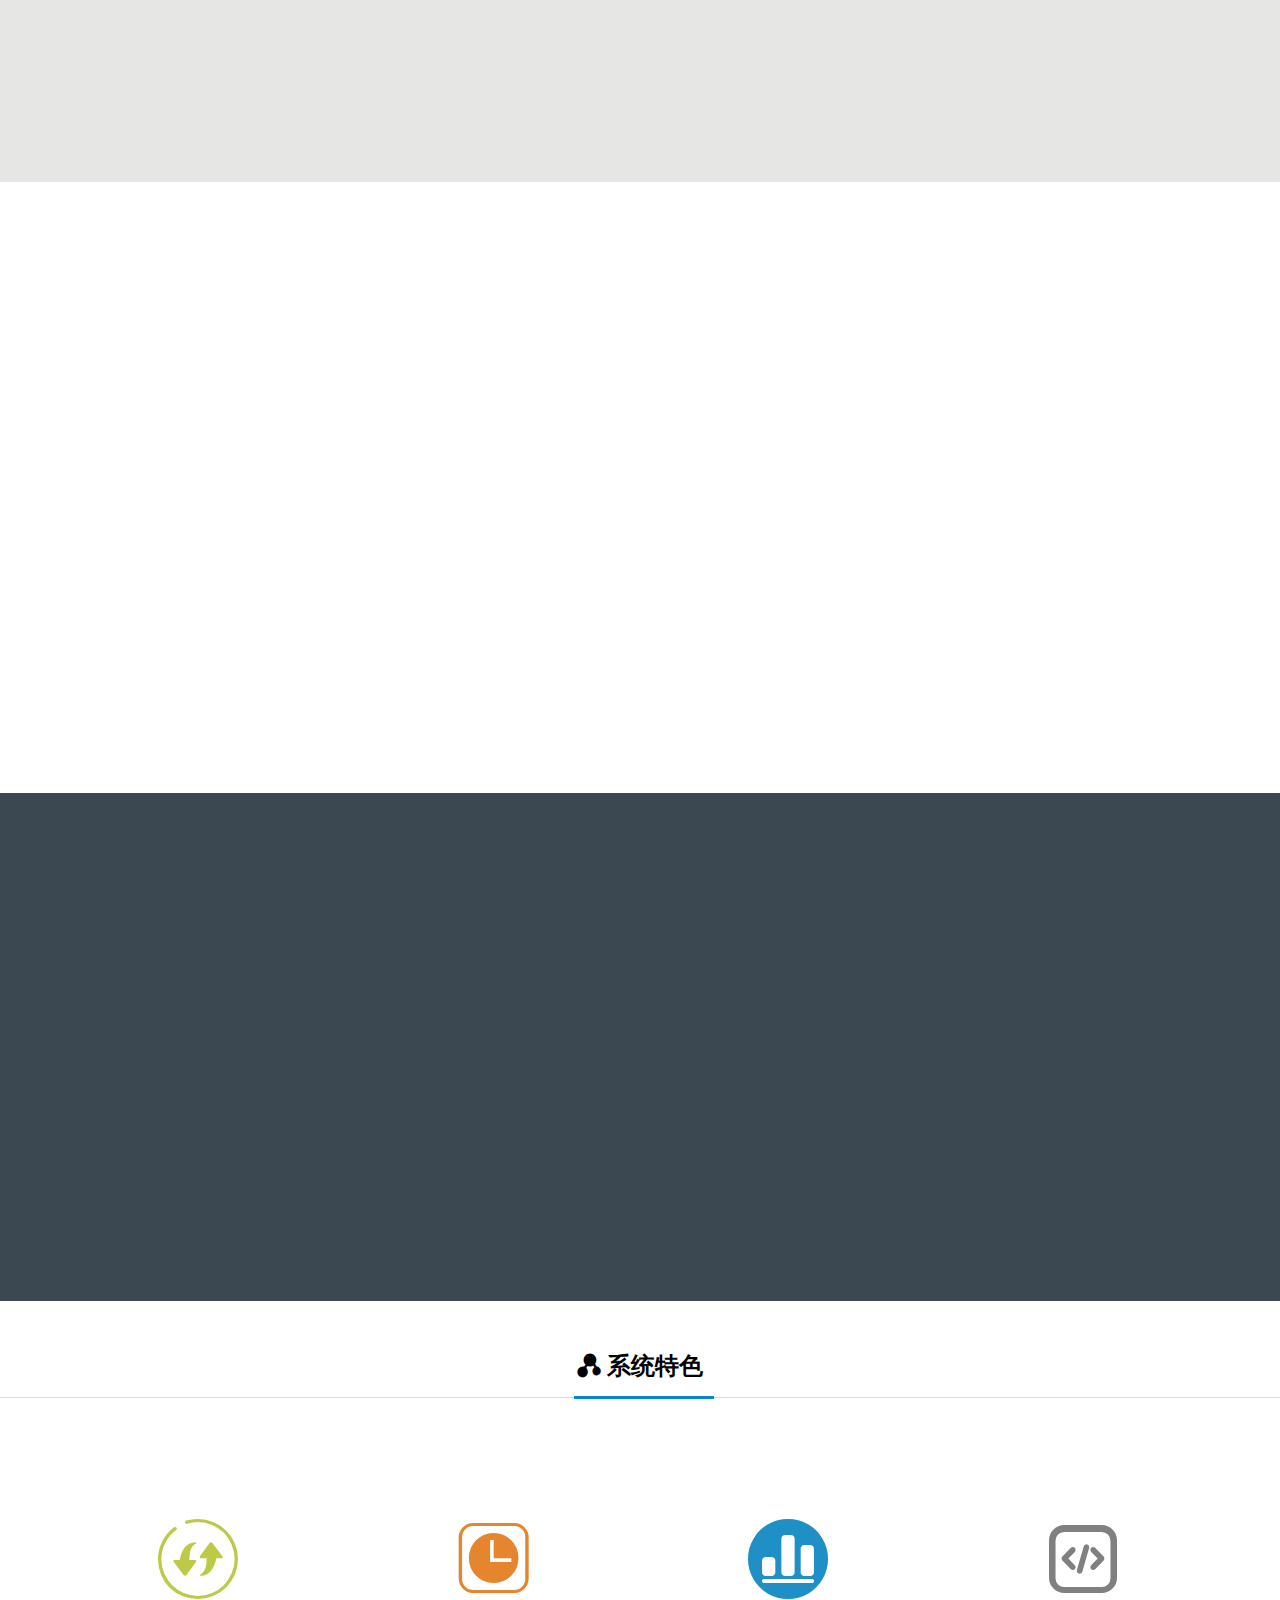
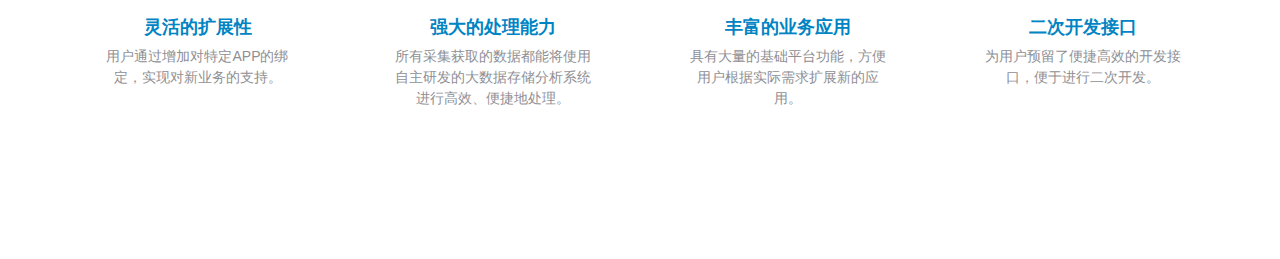
<file: page/products/tanyin.html>
<html>
	<head>
		<meta charset="utf-8">
		<title>金飞凌官网 KingFeelling</title>
		<meta name="viewport" content="width=device-width, initial-scale=1,maximum-scale=1, user-scalable=no">
		<meta name="apple-mobile-web-app-capable" content="yes">
		<meta name="apple-mobile-web-app-status-bar-style" content="black">
	    <meta name="description" content="KingFeelling 金飞凌官网">
	    <meta name="keywords" content="金飞凌官网">
	    <link rel="icon" href="/static/img/favicon.png">
		<link rel="stylesheet" href="/components/mui/mui.min.css"/>
		<link rel="stylesheet" href="/components/hover/hover-min.css"/>
		<link rel="stylesheet" href="/components/animate/animate.min.css"/>
		<link rel="stylesheet" href="/static/css/public.css"/>
		<link rel="stylesheet" href="/static/css/goods.css"/>
		<link rel="stylesheet" href="/static/css/tanyin.css"/>
	</head>
	<body>

		<!-- 引用头部组件 -->
		<link rel="import" href="/widget/header.html?__inline">
		
		<!-- 内容详情 -->
		<div class="mui-content">
			<!--顶部banner背景-->
			<div class="banner-img">
				<img src="/static/img/dingwei.jpg" ondragstart="return false;" />
				<div class="text-content">
					<h1 class="animated fadeInLeft">隐探虚拟定位信息分析系统</h1>
					<p class="animated fadeInUp" style="animation-delay: 0.3s;">《隐探》虚拟定位信息分析系统利用各类APP提供的LBS功能，采用虚拟定位技术模拟用户的地理位置，并通过对获取特定时间与特定区域内的用户地理位置信息，进行定制化、智能化分析和处理，达到对特定目标的控守。更好的服务于现实斗争。</p>
				</div>
			</div>

			<div class="inline-row">
			 	<h3><i class="kfl jiag1"></i> 系统架构</h3>
			 	<div class="show-img">
			 		<img src="/static/img/yintan.png"/>
			 	</div>
			</div>

			<div class="inline-row" style="background: #e6e6e5;">
				<div class="gntext">
					<h1 class="anm fadeInLeft">数据采集</h1><br>
		 			<h4 class="anm fadeInLeft" style="animation-delay: 0.3s;">&nbsp;<i class="kfl checkbox1"></i> 采集指定区域的用户位置信息</h4>
		 			<h4 class="anm fadeInLeft" style="animation-delay: 0.6s;">&nbsp;<i class="kfl checkbox1"></i> 自定义用户位置信息采集策略</h4>
				</div>
				<div class="gnimg anm fadeIn">
					<img src="/static/img/tyimg1.png"/>
				</div>
			</div>

			<div class="inline-row">
				<div class="leftimg anm fadeIn"><img src="/static/img/tyimg2.png"/></div>
				<div class="rightext">
					<h1 class="anm fadeInRight">业务应用</h1><br>
					<h4 class="anm fadeInRight" style="animation-delay: 0.3s;"><i class="kfl checkbox1"></i>  数据综合查询功能</h4>
					<h4 class="anm fadeInRight" style="animation-delay: 0.6s;"><i class="kfl checkbox1"></i>  用户轨迹绘制功能</h4>
					<h4 class="anm fadeInRight" style="animation-delay: 0.9s;"><i class="kfl checkbox1"></i>  用户驻留地分析</h4>
					<h4 class="anm fadeInRight" style="animation-delay: 1.2s;"><i class="kfl checkbox1"></i>  用户关系分析</h4>
					<h4 class="anm fadeInRight" style="animation-delay: 1.5s;"><i class="kfl checkbox1"></i>  特定人员进入监控区域报警</h4>
					<h4 class="anm fadeInRight" style="animation-delay: 1.8s;"><i class="kfl checkbox1"></i>  特定人员离开监控区域报警</h4>
					<h4 class="anm fadeInRight" style="animation-delay: 2.1s;"><i class="kfl checkbox1"></i>  监控区域人流异常报警</h4>
					<h4 class="anm fadeInRight" style="animation-delay: 2.4s;"><i class="kfl checkbox1"></i>  特定异常行为报警</h4>
					<h4 class="anm fadeInRight" style="animation-delay: 2.7s;"><i class="kfl checkbox1"></i>  监控区域特定人员聚集报警</h4>
				</div>
			</div>

			<div class="inline-row" style="background: #3b4852;">
				<div class="gntext yellow">
					<h1 class="anm fadeInLeft" style="color:#FFF;">数据应用</h1><br>
		 			<h4 class="anm fadeInLeft" style="animation-delay: 0.3s;"><i class="kfl checkbox1"></i>  获取用户在指定区域的连续停留时长</h4>
					<h4 class="anm fadeInLeft" style="animation-delay: 0.6s;"><i class="kfl checkbox1"></i>  获取指定用户的精确地理位置</h4>
					<h4 class="anm fadeInLeft" style="animation-delay: 0.9s;"><i class="kfl checkbox1"></i>  获取指定时间范围指定区域的所有用户位置信息</h4>
					<h4 class="anm fadeInLeft" style="animation-delay: 1.2s;"><i class="kfl checkbox1"></i>  检查用户在指定时间范围是否在指定区域内</h4>
					<h4 class="anm fadeInLeft" style="animation-delay: 1.5s;"><i class="kfl checkbox1"></i>  获取指定时间范围指定区域的用户数量</h4>
					<h4 class="anm fadeInLeft" style="animation-delay: 1.8s;"><i class="kfl checkbox1"></i>  获取用户在指定区域的累计停留时长</h4>
					<h4 class="anm fadeInLeft" style="animation-delay: 2.1s;"><i class="kfl checkbox1"></i>  获取特定用户在指定时间范围内的移动轨迹</h4>
					<h4 class="anm fadeInLeft" style="animation-delay: 2.4s;"><i class="kfl checkbox1"></i>  获取指定时间范围指定区域的用户变化列表</h4>
				</div>
				<div class="gnimg anm fadeIn">
					<img src="/static/img/tyimg3.png"/>
				</div>
			</div>


			<div class="inline-row">
			 	<h3><i class="kfl jiag1"></i> 系统特色</h3>
			 	<ul class="tese-list">
			 		<li class="tese-item">
			 			<div class="tyinfo">
				 			<i class="kfl kuozhan"></i>
				 			<h4>灵活的扩展性</h4>
				 			<p>用户通过增加对特定APP的绑定，实现对新业务的支持。</p>
			 			</div>
			 		</li>
			 		<li class="tese-item">
			 			<div class="tyinfo">
				 			<i class="kfl chuli"></i>
				 			<h4>强大的处理能力</h4>
				 			<p>所有采集获取的数据都能将使用自主研发的大数据存储分析系统进行高效、便捷地处理。</p>
			 			</div>
			 		</li>
			 		<li class="tese-item">
			 			<div class="tyinfo">
				 			<i class="kfl fywu"></i>
				 			<h4>丰富的业务应用</h4>
				 			<p>具有大量的基础平台功能，方便用户根据实际需求扩展新的应用。</p>
			 			</div>
			 		</li>
			 		<li class="tese-item">
			 			<div class="tyinfo">
				 			<i class="kfl jiekou"></i>
				 			<h4>二次开发接口</h4>
				 			<p>为用户预留了便捷高效的开发接口，便于进行二次开发。</p>
			 			</div>
			 		</li>
			 	</ul>
			</div>

			<!-- 引用底部组件 -->
			<link rel="import" href="/widget/footer.html?__inline">
		</div>

		<!-- js框架进入和内部js -->
		<script type="text/javascript" src="/components/jquery/jquery-2.1.0.js"></script>
		<script type="text/javascript" src="/components/canvasanimation/canvasanimation.js"></script>
		<script type="text/javascript" src="/components/mui/mui.min.js"></script>
		<script type="text/javascript" src="/components/wowjs/wow.min.js"></script>
		<script type="text/javascript" src="/static/js/public.js"></script>
		<script type="text/javascript">

			var _wow = new WOW({		//初始化滚动条动画参数
				boxClass:"anm",
				animatedClass:"animated",
				offset:0,
				mobile:true,
				live:true,
				callback:function(box){
					
				},
				scrollContainer:null
			});

			$(function(){
				_wow.init();									//初始化滚动条动画触发
			});
		</script>
	</body>
</html>
</file>
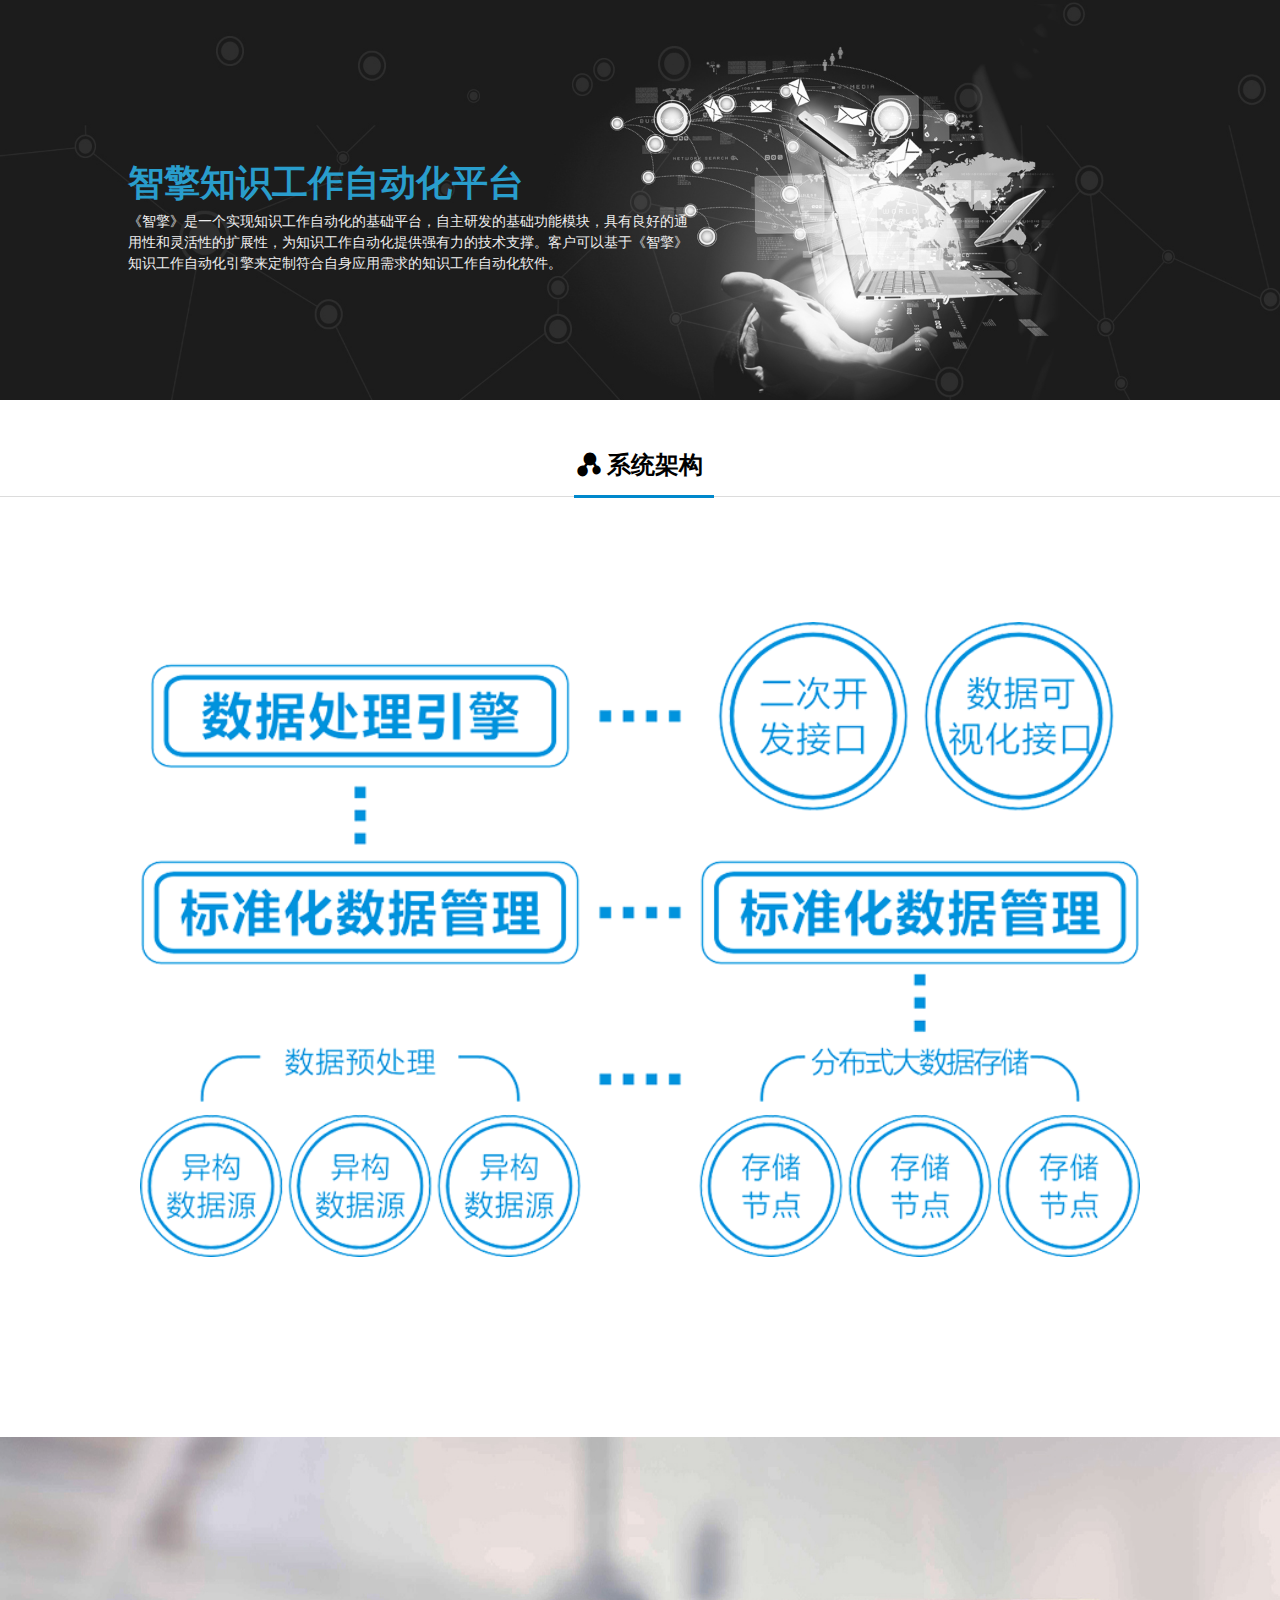
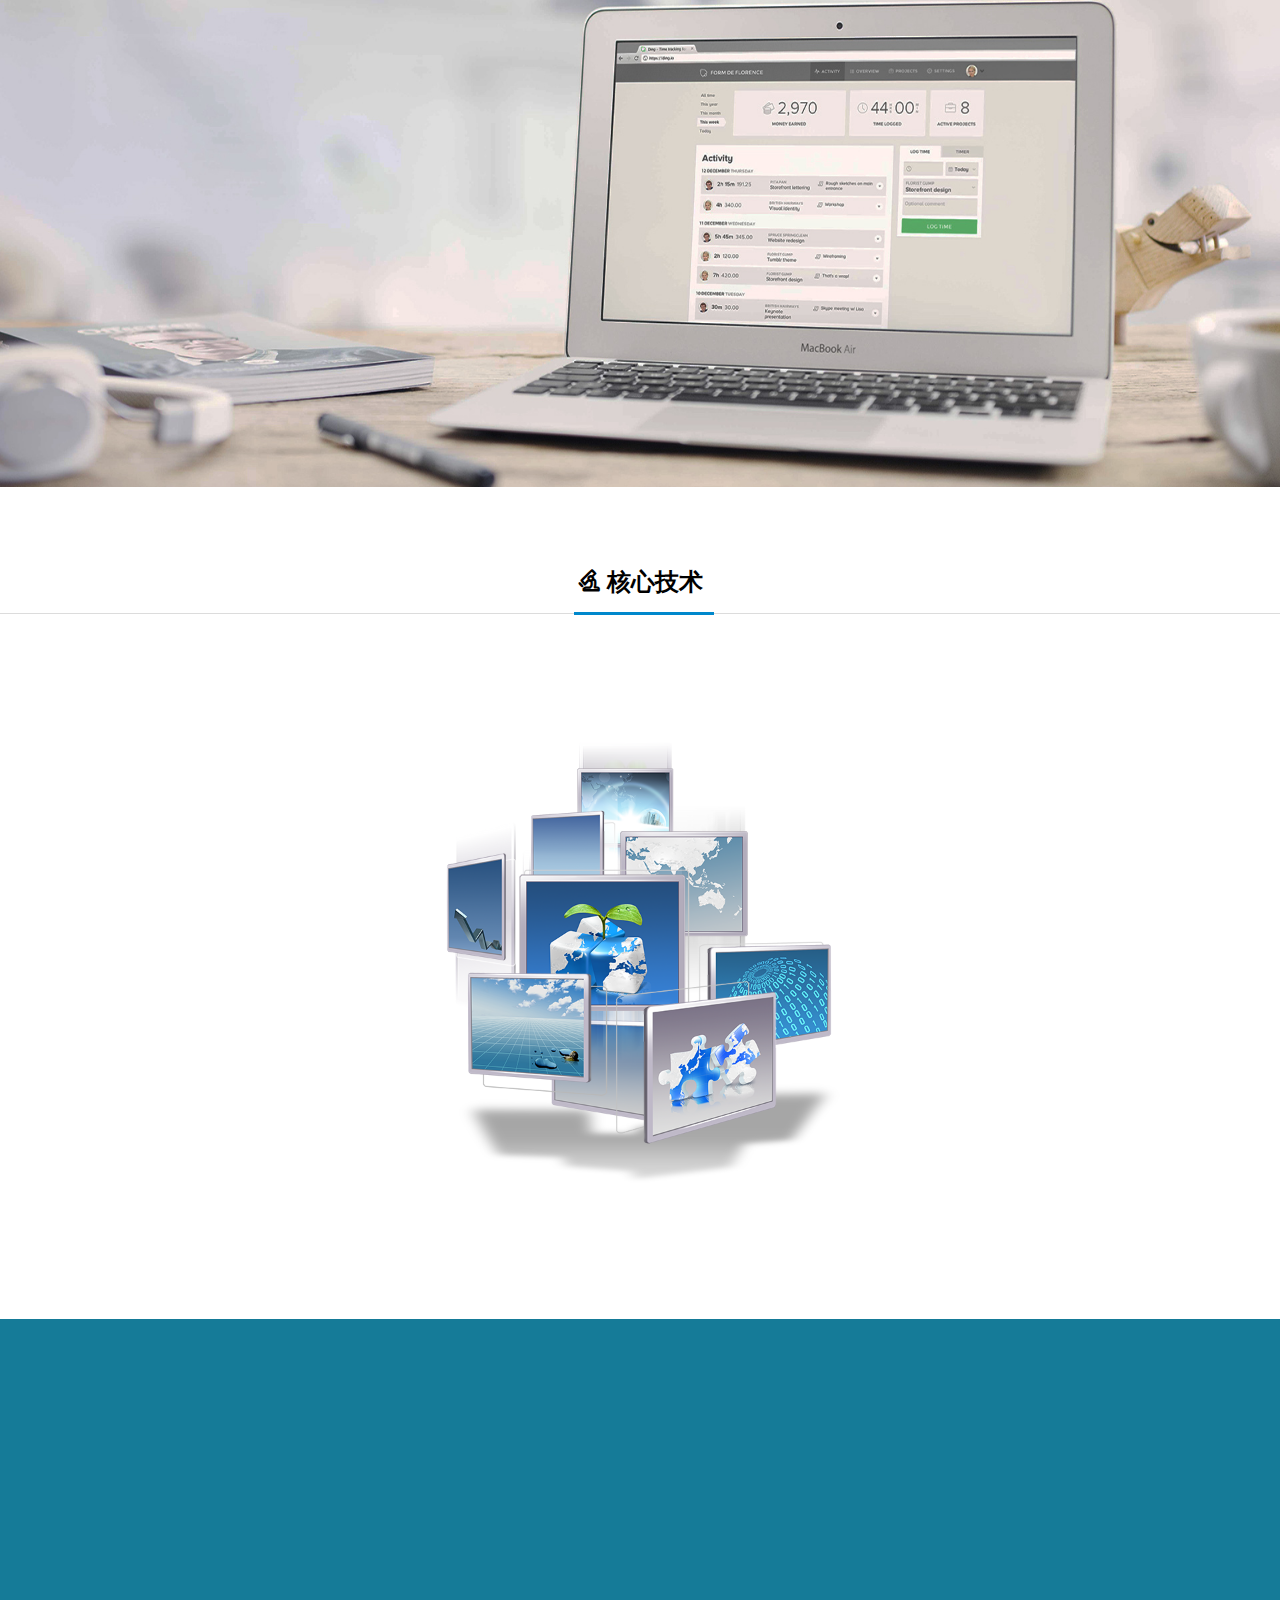
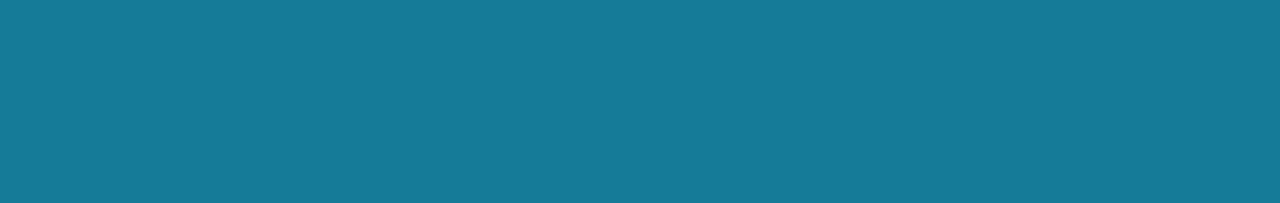
<file: page/products/zhiqing.html>
<html>
	<head>
		<meta charset="utf-8">
		<title>金飞凌官网 KingFeelling</title>
		<meta name="viewport" content="width=device-width, initial-scale=1,maximum-scale=1, user-scalable=no">
		<meta name="apple-mobile-web-app-capable" content="yes">
		<meta name="apple-mobile-web-app-status-bar-style" content="black">
	    <meta name="description" content="KingFeelling 金飞凌官网">
	    <meta name="keywords" content="金飞凌官网">
	    <link rel="icon" href="/static/img/favicon.png">
		<link rel="stylesheet" href="/components/mui/mui.min.css"/>
		<link rel="stylesheet" href="/components/hover/hover-min.css"/>
		<link rel="stylesheet" href="/components/animate/animate.min.css"/>
		<link rel="stylesheet" href="/static/css/public.css"/>
		<link rel="stylesheet" href="/static/css/goods.css"/>
		<link rel="stylesheet" href="/static/css/zhiqing.css"/>
	</head>
	<body>

		<!-- 引用头部组件 -->
		<link rel="import" href="/widget/header.html?__inline">
		
		<!-- 内容详情 -->
		<div class="mui-content">
			<!--顶部banner背景-->
			<div class="banner-img">
				<img src="/static/img/zidong.jpg" ondragstart="return false;" />
				<div class="text-content">
					<h1 class="animated fadeInLeft">智擎知识工作自动化平台</h1>
					<p class="animated fadeInUp" style="animation-delay: 0.3s;">《智擎》是一个实现知识工作自动化的基础平台，自主研发的基础功能模块，具有良好的通用性和灵活性的扩展性，为知识工作自动化提供强有力的技术支撑。客户可以基于《智擎》知识工作自动化引擎来定制符合自身应用需求的知识工作自动化软件。</p>
				</div>
			</div>

			<div class="inline-row">
			 	<h3><i class="kfl jiag1"></i> 系统架构</h3>
			 	<div class="show-img">
			 		<img src="/static/img/zhiqing.png"/>
			 	</div>
			</div>

			<div class="inline-row">
			 	<div class="zqimg">
			 		<h1 class="anm fadeInDown"><span>应用领域</span></h1>
			 		<ul>
			 			<li class="zqitem anm flipInX">
			 				<div class="zqinfo hvr-float">
				 				<i class="kfl guzhang"></i>
				 				<h4>复杂系统的故障诊断和排除</h4>
				 				<p>飞机、汽车、大型医疗器械等故障诊断排除</p>
			 				</div>
			 			</li>
			 			<li class="zqitem anm flipInX">
			 				<div class="zqinfo hvr-float">
				 				<i class="kfl zhishi"></i>
				 				<h4>基于知识库的辅助决策</h4>
				 				<p>对事件进行分析判断并进行决策</p>
			 				</div>
			 			</li>
			 			<li class="zqitem anm flipInX">
			 				<div class="zqinfo hvr-float">
				 				<i class="kfl jiaoyu"></i>
				 				<h4>教育行业的智能学习</h4>
				 				<p>实现知识传授过程的智能化</p>
			 				</div>
			 			</li>
			 			<li class="zqitem anm flipInX">
			 				<div class="zqinfo hvr-float">
				 				<i class="kfl yiliao"></i>
				 				<h4>医疗行业的诊断与药物发现</h4>
				 				<p>实现疾病诊断过程的自动化</p>
			 				</div>
			 			</li>
			 			<li class="zqitem anm flipInX">
			 				<div class="zqinfo hvr-float">
				 				<i class="kfl falv"></i>
				 				<h4>法律领域的合同与专利查找发现</h4>
				 				<p>自动处理海量的法律条文和合同文书</p>
			 				</div>
			 			</li>
			 			<li class="zqitem anm flipInX">
			 				<div class="zqinfo hvr-float">
				 				<i class="kfl jinrong"></i>
				 				<h4>金融领域的投资与会计等</h4>
				 				<p>基于大量信息进行投资的决策和行为审计分析</p>
			 				</div>
			 			</li>
			 		</ul>
			 	</div>
			</div>

			<div class="inline-row">
			 	<h3><i class="kfl hexin"></i> 核心技术</h3>
			 	<div class="hexin-info">
			 		<div class="show-info">
			 			<img src="/static/img/hexinimg.png"/>
			 			<div class="tag sw1 anm fadeInLeft" style="animation-delay: 0.5s;">
			 				<h4>海量知识库引擎</h4>
			 				<p>在Hadoop基础架构之上实现的海量知识库引擎</p>
			 			</div>
			 			<div class="tag sw2 anm fadeInRight" style="animation-delay: 1s;">
			 				<h4>智能决策算法</h4>
			 				<p>支持二叉决策树、神经网络等多种决策算法</p>
			 			</div>
			 			<div class="tag sw3 anm fadeInUp" style="animation-delay: 1.5s;">
			 				<h4>数据分析处理能力</h4>
			 				<p>自主研发的可视化大数据分析挖掘引擎</p>
			 			</div>
			 		</div>
			 	</div>
			</div>

			<div class="inline-row zqts">
				<div class="gntext">
					<h1 class="anm fadeInLeft">智擎平台特点</h1><br>
		 			<p class="anm fadeInLeft" style="animation-delay: 0.3s;"><i class="kfl checkbox1"></i> 接口二次开发</p>
		 			<p class="anm fadeInLeft" style="animation-delay: 0.6s;"><i class="kfl checkbox1"></i> 数据可视化接口</p>
		 			<p class="anm fadeInLeft" style="animation-delay: 0.9s;"><i class="kfl checkbox1"></i> 海量大数据存储体系</p>
		 			<p class="anm fadeInLeft" style="animation-delay: 1.2s;"><i class="kfl checkbox1"></i> 智能决策算法引擎</p>
		 			<p class="anm fadeInLeft" style="animation-delay: 1.5s;"><i class="kfl checkbox1"></i> 标准化数据存储架构</p>
		 			<p class="anm fadeInLeft" style="animation-delay: 1.8s;"><i class="kfl checkbox1"></i> 自定义数据分析处理引擎</p>
				</div>
				<div class="gnimg anm fadeIn">
					<img src="/static/img/zqimg2.png"/>
				</div>
			</div>

			<!-- 引用底部组件 -->
			<link rel="import" href="/widget/footer.html?__inline">
		</div>

		<!-- js框架进入和内部js -->
		<script type="text/javascript" src="/components/jquery/jquery-2.1.0.js"></script>
		<script type="text/javascript" src="/components/canvasanimation/canvasanimation.js"></script>
		<script type="text/javascript" src="/components/mui/mui.min.js"></script>
		<script type="text/javascript" src="/components/wowjs/wow.min.js"></script>
		<script type="text/javascript" src="/static/js/public.js"></script>
		<script type="text/javascript">

			var _wow = new WOW({		//初始化滚动条动画参数
				boxClass:"anm",
				animatedClass:"animated",
				offset:0,
				mobile:true,
				live:true,
				callback:function(box){
					
				},
				scrollContainer:null
			});

			$(function(){
				_wow.init();									//初始化滚动条动画触发
			});
		</script>
	</body>
</html>
</file>
<file: static/css/public.css>
/*本站字体图标*/

@font-face {font-family: "kfl";
  src: url('/static/fonts/kfl.eot?t=1498116699290'); /* IE9*/
  src: url('/static/fonts/kfl.eot?t=1498116699290#iefix') format('embedded-opentype'), /* IE6-IE8 */
  url('/static/fonts/kfl.woff?t=1498116699290') format('woff'), /* chrome, firefox */
  url('/static/fonts/kfl.ttf?t=1498116699290') format('truetype'), /* chrome, firefox, opera, Safari, Android, iOS 4.2+*/
  url('/static/fonts/kfl.svg?t=1498116699290#kfl') format('svg'); /* iOS 4.1- */
}

.kfl {
  font-family:"kfl" !important;
  font-style:normal;
  -webkit-font-smoothing: antialiased;
  -moz-osx-font-smoothing: grayscale;
}

.kehu:before { content: "\e602"; }

.kehu-copy:before { content: "\e604"; }

.guanxiaobaotubiao18:before { content: "\e671"; }

.i-customer:before { content: "\e61f";color:#F65D28; }

.hand:before { content: "\e607"; }

.i-product:before { content: "\e75f";color:#39AFA2; }

.i-business:before { content: "\e60e";color:#FFA92E;}

.kehu2:before { content: "\e608"; }
.home:before{content:"\e6ee";}
.jishu:before{content:"\e61a";}
.uswm:before{content:"\e649";}
.chanp:before{content:"\e75f";}
.rencai:before{content:"\e610";}
.jishu:before{content:"\e605";}
.ziyuan:before{content:"\e704";}
.jingyan:before{content:"\e600";}
.yzsm:before{content:"\e69d";color:#347EF2;}

.jianjie:before{content:"\e644";}
.bangong:before{content:"\e6ce";}
.zizhi:before{content:"\e606";}

.jiag1:before{content:"\e7d0";}
.jiag2:before{content:"\e6cb";}
.blue1{color:#0088cc;}

.gongn:before{content:"\e7b5";color:#e4650b;}
.checkbox1:before{content:"\e63d";}
.tese:before{content:"\e6af";}

.lingh:before{content:"\e61b";color:#4CB7A3;}
.moxing:before{content:"\e620";color:#39526A;}
.duoy:before{content:"\e621";color:#F5941E;}
.qianru:before{content:"\e60b";color:#EC8558;}
.anquan:before{content:"\e611";color:#27B7D6;}

.guzhang:before{content:"\e635";}
.zhishi:before{content:"\e653";}
.jiaoyu:before{content:"\e62b";}
.yiliao:before{content:"\e601";}
.falv:before{content:"\e6aa";}
.jinrong:before{content:"\e64b";}
.hexin:before{content:"\e603";}

.kuozhan:before{content:"\e7f9";color:#BDCA48;}
.chuli:before{content:"\e6e5";color:#E5862E;}
.fywu:before{content:"\e71a";color:#1F90C6;}
.jiekou:before{content:"\e6b4";color:#808080;}

.top0:before{content:"\e616";}

/*滚动条样式*/
::-webkit-scrollbar{
    width: 5px;
    height: 6px;
    background-color: #fff;
}
::-webkit-scrollbar-track{
    -webkit-box-shadow: inset 0 0 6px rgba(0,0,0,.3);
    border-radius: 18px;
    background-color: rgba(54, 88, 244, 0.15);
}
::-webkit-scrollbar-thumb{
    height: 10px;
    border-radius: 30px;
    -webkit-box-shadow: inset 0 0 6px rgba(0,0,0,.3);
    background-color: #535469;
}

/*头部公共样式*/
ul,li,ol,dl,dd{list-style-type: none;padding:0;}
.mui-bar{
    height: 70px;
    padding: 0 35px;
    box-sizing: border-box;
    width: 100%;
}
.mui-slider-indicator .mui-indicator{width:10px;height:10px;background:transparent;}
@media(min-width: 768px){
	.mui-bar{
	    padding: 0 130px;
	}

	.mui-slider-indicator .mui-indicator{
		width:50px;
		height:5px;
		background:transparent;
		border-radius: 0;
	}
}

div.companyLogo{
	float:left;
	width:180px;
	height:70px;
    display: inline-block;
    background:url("/static/img/logoActive.png?__inline") no-repeat scroll 0 50%/100% auto;
}
/*@media( max-width: 480px){
	div.companyLogo{
		float:none;
		margin:auto;
		display: block;
	}
}*/
.mui-active > div.companyLogo{background:url("/static/img/logo.png?__inline") no-repeat scroll 0 50%/100% auto; }
ul.menu{float:right;padding:0;margin:0;}
ul.menu > li.site-menu{
	float:left;
	margin-left:30px;
	font-size:16px;
	line-height: 70px;
}
ul.menu > li.site-menu > a{display: inline;padding:15px 5px;background: transparent;color:#FFF;}
ul.menu > li.site-menu > a:hover{color:#2098D1 !important;}
.hvr-underline-from-right{transition-duration:300ms;}
.hvr-bounce-to-right:before{border-radius: 30px;}
.mui-active >ul.menu > li.site-menu > a{color:#000;}


li.site-menu > ul{
	position: absolute;
	width: 100%;
	display: none;
	left:0;
	top:100%;
	padding-right:125px;
	text-align: right;
	background: rgba(0,0,0,0.3);
}
li.site-menu:hover > ul{display: block;}
li.site-menu > ul > li{display: inline-block;padding:0 8px;}
li.site-menu > ul > li >a{padding:6px 18px;background: rgba(0,0,0,0.4);border-radius: 20px;color:#FFF;font-size:15px;}
/*内容部分公共样式*/
div.mui-content{overflow: hidden;background: #FFF;}

/*底部样式*/
div.footer{
	background:#16212A;
	width:100%;
	float:left;
	padding:20px 150px;
	padding-top:50px;
}
@media(max-width: 768px){
	div.footer{padding:20px 80px;}
	ul.menu{display: none;}
}
@media(min-width: 1360px){
	div.footer{padding:50px 240px;}
}
div.footer ul{padding:0;margin:0;}
div.footer h5{font-size: 16px;color:#FFF;margin-bottom: 16px;}
div.foot-item{
	width:25%;
	min-width: 200px;
	padding:0 10px;
	float:left;
	margin-bottom: 20px;
}
div.foot-item img{
	width:120px;
}

div.copy-row{
	width: 100%;
	float:left;
	text-align: center;
	padding:15px;
	font-size: 12px;
	background:#111a21;
}

a.nextop{
	width:50px;
	height: 50px;
	background: rgba(0,0,0,0.6);
	display: block;
	position: fixed;
	bottom:10px;
	z-index: 999;
	border-radius: 5px;
	text-align: center;
	line-height: 50px;
	color:#FFF;
	right:10px;
	font-size: 30px;
}
/*手机导航菜单*/
.mui-bar-tab .mui-tab-item .mui-icon~.mui-tab-label{font-size: 16px;}
.mui-bar-tab .mui-tab-item .mui-icon{top:0;}
.mui-bar-tab .mui-tab-item{height:70px;}
nav.mui-bar{display: none;background-color: #1f1f1f;}
@media(max-width: 480px){
	nav.mui-bar{display: block;}
	.mui-slider-indicator{bottom:80px;}
}

nav.mui-bar-tab ul{
	position:fixed;
	bottom:70px;
	left:0;
	width:100%;
	z-index: 999;
	background:rgba(255,255,255,0.95);
	margin: 0;
	display: none;
}
.mui-bar-tab .mui-tab-item.mui-active:before{content:"";position: fixed;width:100%;height:100%;background: rgba(0,0,0,0.6);z-index: -1;bottom: 0;left:0;}
.mui-bar-tab .mui-tab-item.mui-active > ul{display: inline-block;}
nav.mui-bar-tab ul > li{
	padding-left:20px;
	text-align:left;
	height: 50px;
	border-top:1px solid #eee;
	line-height: 50px;
}
nav.mui-bar-tab ul > li a{color:#000;display: block}
nav.mui-bar-tab ul > li a:before{content:"》 ";color:gray;}
</file>
<file: static/css/index.css>
div.canvas-gui{
				width:100%;
				height:100%;
				background: rgba(20, 78, 119, 1) url("/static/img/bigdata4.png") no-repeat scroll right bottom 10%/60%;
			}
			.mui-slider .mui-slider-group .mui-slider-item img{height:100%;}
			
			div.item-content{
				padding:70px 50px;
				text-align: center;
				width: 100%;
				float:left;
				background: #FFF;
				border-bottom:5px solid #efeff4;
			}
			div.item-content i{font-size:16px;}
			div.mui-slider{margin-bottom:50px;}
			div.text-tit{position: absolute;top:300px;left:0;padding-left:10%;text-align: center;color:#20B7CE;}
			div.text-tit > h4.animated{ animation-delay: 0.2s;}
			div.text-tit > p{text-align: left;font-size:16px;color:#20B7CE;text-indent: 30px;}
			
			/*主营业务区域样式*/
			div.business{
				padding:20px;
				width: 100%;
				display: inline-block;
				max-width: 1000px;
			}
			div.business li.business-info{
				width:25%;
				float:left;
				height:237px;
				min-width: 200px;
				padding:10px;
			}
			div.business li.business-info >div.contents {
				width:100%;
				height:100%;
				max-width: 240px;
				margin:auto;
				position: relative;
			}
			div.business li.business-info >div.contents >label.fudong{
				display:block;
				position: absolute;
				bottom: 0;
				left:0;
				height:217px;
				padding:10px;
				width:100%;
				overflow: hidden;

				transition:all 500ms;
				-moz-transition:all 500ms;
				-webkit-transition:all 500ms;
				-o-transition:all 500ms;
			}
			div.business li.business-info >div.contents >label.fudong >a{
				display:block;
			}
			div.business li.business-info >div.contents h3{font-size:18px;color:#2e73b9;}
			div.business li.business-info >div.contents h4{font-size:12px;color:gray;}
			div.business li.business-info >div.contents h5{display: none;margin-top:15px;}
			div.business li.business-info >div.contents >label.fudong:hover{
				background:rgba(61,168,185,0.5);
				height:300px !important;
				border: 0;
			}
			div.business li.business-info >div.contents >label.fudong:hover h3{color:#FFF;}
			div.business li.business-info >div.contents >label.fudong:hover h4{color: #184763}
			div.business li.business-info >div.contents >label.fudong:hover h5{color:#145c88;display: block;}
			@media(max-width: 950px){
				div.business li.business-info{
					width:50%;
				}
			}
			@media(max-width:510px){
				div.business li.business-info{
					width:100%;
				}
				div.business li.business-info >div.contents >label.fudong:hover > h5{font:15px/16px "microsoft yahei";}
				div.item-content{padding:30px;}
			}
			div.business li.business-info img{
				width:100%;
				max-width: 150px;
			}

			/*产品展示*/
			div.product{
				width: 100%;
				display: inline-block;
				padding:20px;
				background: url("/static/img/backgroundimg.jpg") no-repeat scroll 0 0/100% 100%;
			}
			div.product > ul{display: inline-block;max-width: 1200px;}
			li.goods{
				width:25%;
				min-width:240px;
				float:left;
				padding:20px;
			}
			@media(max-width: 1080px){
				li.goods{
					width:33.33%;
					width:calc(100%/3);
				}
				div.product{padding:20px 80px;}
			}
			@media(max-width: 900px){
				li.goods{width:50%;min-width: 150px;padding:5px;}
				div.product{padding:20px 5px;}
				div.product > ul{width:480px;}
			}
			div.goods-info{
				width:100%;
				height:300px;
				cursor:pointer;
				overflow: hidden;
				position: relative;
			}
			div.goods-info .animated{animation-duration:0.6s;}
			div.goods-info:hover > div.context{
				background:rgba(0,0,0,0.7) !important;

			}
			div.goods-info > span{
				position:absolute;
				top: 0;
				display: block;
				width:100%;
				left:0;
				padding:10px;
				color:#FFF;
				font-size: 18px;
				font-weight: bold;
			}
			div.goods-info:hover > span{
				display: none;
			}
			div.goods-info > div.context{
				position:absolute;
				width:100%;
				height:100%;
				top:0;
				left:0;
				background:rgba(0,0,0,0);

				transition: background 300ms;
				-moz-transition: background 300ms;
				-webkit-transition: background 300ms;
				-o-transition: background 300ms;
			}
			div.goods-info > div.context > h4{margin:30px 0;display: none;}
			div.goods-info:hover > div.context > h4{display: block;}
			div.goods-info > div.context > h4 > font{
				padding:8px 15px;
				border-radius: 20px;
				border:1px solid #37BBFF;
				color:#37BBFF;
			}
			div.goods-info > div.context > p{
				padding:0 15px;
				color:#ce600f;
				display: none;
				text-align:left;
			}
			div.goods-info:hover > div.context > p{display: block;}

			@media(max-width: 480px){
				div.product > ul{width:inherit;}
				div.goods-info{height:240px;}
				div.canvas-gui{
					background: rgba(3, 89, 149, 1) url("/static/img/bigdata4.png") no-repeat scroll center bottom 10%/100%;
				}
				div.goods-info > div.context > h4 > font{font-size: 15px;}
				div.text-tit{top:100px;padding-left:20px;}
				div.business li.business-info{height:280px;}
				div.business li.business-info >div.contents >label.fudong{overflow:initial; }
				div.business li.business-info >div.contents h5{display: block;}
				div.business li.business-info >div.contents >label.fudong:hover{background: transparent;height: 217px !important;}
				div.business li.business-info >div.contents >label.fudong:hover h3{color:#2e73b9;}
				div.business li.business-info >div.contents >label.fudong:hover h5{color:#8f8f94;text-align: center;}

			}
			/*合作商户区域样式*/
			div.customer{
				width:100%;
				display: inline-block;
				max-width: 1000px;
				padding:20px 10px;
			}
			div.customer li.company-icon{
				width: 20%;
				float:left;
				margin-bottom: 20px;
			}
			@media(max-width: 510px){
				div.customer li.company-icon{
					width:33.333%;
					width:calc(100%/3);
				}
			}
			div.customer li.company-icon img{width:60px;height:60px;overflow: hidden;}

			.hvr-float-shadow:active, .hvr-float-shadow:focus, .hvr-float-shadow:hover{-webkit-transform: translateY(-15px);transform: translateY(-15px);}

			.dashuju{background: url(/static/img/dashuju.jpg) no-repeat scroll 0 0/100% 100%;}
			.xuni{background: url(/static/img/xuni.jpg) no-repeat scroll 0 0/100% 100%;}
			.wuxian{background: url(/static/img/wuxian.jpg) no-repeat scroll 0 0/100% 100%;}
			.fanju{background: url(/static/img/fanju.jpg) no-repeat scroll 0 0/100% 100%;}
			.work{background: url(/static/img/work.jpg) no-repeat scroll 0 0/100% 100%;}
			.yidong{background: url(/static/img/yidong.jpg) no-repeat scroll 0 0/100% 100%;}
			.anquan{background: url(/static/img/anquan.jpg) no-repeat scroll 0 0/100% 100%;}
			.dianzi{background: url(/static/img/dianzi.jpg) no-repeat scroll 0 0/100% 100%;}

			.yanzheng p,.yanzheng h4,.yanzheng h3{text-align: left;}
</file>
<file: static/css/goods.css>
div.banner-img{
			position: relative;
			width:100%;
			float:left;
			max-height: 500px;
			overflow: hidden;
		}
		div.banner-img > img{
			width:100%;
			float:left;
			min-height: 350px;
		}
		div.text-content {
		    position: absolute;
		    top: 40%;
		    left: 10%;
		    max-width: 560px;
		    color: #299dcc;
		}
		div.text-content .animated{animation-duration: 2s;}
		div.text-content p{margin-top: 10px;color:#eee;}
		div.inline-row{
			width:100%;
			float:left;
			display: block;
			padding:30px 0;
			text-align:center;
		}
		div.inline-row > h3{border-bottom: 1px solid #dcdcdc;line-height: 60px;position:relative;}
		div.inline-row > h3:after{content:"";width:140px;height:3px;background:#0088cc;position: absolute;bottom:-2px; left:50%;margin-left:-66px;}
		div.show-img{
			width:100%;
			margin:auto;
			padding:120px 100px;
			max-width: 1200px;
		}
		div.show-img > img{width:100%;}
		.qxgn{padding:30px 0;min-height: 480px;background: url("/static/img/qxbg1.jpg") no-repeat scroll 0 0/100% 100%;}
		div.gntext{max-width: 480px;float:left;text-align: left;margin:60px 20px 0 200px;}
		div.gntext > h4{color:#0084c3;}
		div.gntext > p{color:#0d0f61;padding-left:25px;}
		div.gnimg{float:right;width:100%;padding:20px;max-width: 500px;margin-right:120px;}
		@media(max-width: 768px){div.gnimg{margin-right: 0;}div.gntext{margin-left:50px;}div.show-img{padding:100px 50px;}}
		div.gnimg > img{width:100%;}
		div.tese-info{
			width:100%;
			float:left;
			padding:50px 0;
		}
		div.tese-info > ul{
			display: inline-block;
			margin: 0 auto;
			max-width: 1280px;
		}
		li.tsitem{
			width:20%;
			float:left;
			padding:10px;
		}
		@media(max-width: 1200px){
			li.tsitem{width:50%;}
			div.tese-info > ul{max-width: 800px;}
		}
		div.conter{
			width:100%;
			float:left;
			padding:10px;
			cursor: default;
			min-height: 400px;
			max-height: 430px;
			border:1px solid #86ccef;
		}
		div.conter:hover{background: #86ccef;color:#FFF;border: 0;}
		div.conter:hover > p{color:#FFF;}
		div.conter > h1{line-height: 160px;font-size:100px;}
		div.conter > h4{margin-bottom: 30px;}
		div.conter > p{text-align: left;line-height: 18px;}
</file>
<file: static/css/tanyin.css>
div.leftimg{
				float:left;
				max-width: 500px;
				padding:20px;
				margin-left:180px;
				margin-top:10px;
			}
			div.leftimg > img{width:100%;}
			div.rightext{
				float:right;
				max-width: 400px;
				text-align: left;
				padding:20;
				margin-top:60px;
				margin-right: 180px;
			}
			div.rightext > p{margin-bottom: 20px;}
			div.rightext > h4,div.gntext >h4{line-height: 25px;}
			h4{margin-bottom: 10px;color: #0084c3;}
			.yellow > h4{color:#bfb893 !important;}
			ul.tese-list{
				width:100%;
				max-width: 1200px;
				padding:100px 10px;
				display: inline-block;
				margin: auto;
			}
			li.tese-item{
				float:left;
				width:25%;
				padding:10px;
				text-align: center;
			}
			div.tyinfo{width:100%;max-width: 200px;margin: auto;}
			div.tyinfo > i.kfl{font-size: 80px;line-height: 100px;}
			@media(max-width: 768px){
				div.leftimg{margin-left: 0;}
				div.rightext{margin-right:0;}
				li.tese-item{width:50%;padding:20px;}
			}
</file>
<file: static/css/zhiqing.css>
div.zqimg{
				width:100%;
				float:left;
				min-height: 650px;
				background: url("/static/img/zhiqingimg1.jpg") no-repeat scroll 0 0/100% 100%;
			}
			div.zqimg > h1{margin-top:30px;color: #fff;text-align: center;}
			div.zqimg > h1 > span{display: inline-block;padding:10px 60px;border:1px solid #fff;}
			div.zqimg > ul{display: inline-block;margin:auto;max-width: 1200px;margin-top:20px;}
			li.zqitem{
				width:33.333%;
				width:calc(100%/3);
				float:left;
				padding:5px;
				cursor: default;
				text-align: center;
			}
			li.zqitem > div.zqinfo{width:100%;height:240px;overflow:hidden;display:inline-block;background:rgba(255,255,255,0.8);;padding: 20px 15px;max-width: 300px;margin:auto;}
			li.zqitem > div.zqinfo:hover{border:1px solid #FF9600;}
			li.zqitem > div.zqinfo > i.kfl{font-size:60px;line-height: 100px;color: #FF9600;}
			div.hexin-info{
				padding:20px 50px;
				padding-top:100px;
				text-align: center;
			}
			div.hexin-info > div.show-info{
				display: inline-block;
				margin:auto;
				max-width: 400px;
				min-width: 300px;
				position: relative;
			}
			div.hexin-info > div.show-info > div.tag{position: absolute;padding:10px 20px;background:rgba(255,255,255,0.8);border:1px dashed #da251d;border-radius: 10px;max-width: 200px;}
			div.hexin-info > div.show-info > img{width:100%;}
			.sw1{top:20px;left:-200px;}
			.sw1:after{position:absolute;content:"";right:0;bottom:-104px;display:block;width:40px;height:100px;border-left:1px solid #808080; border-bottom:1px solid #808080;}
			.sw2{top:60px;right:-200px;}
			.sw2:after{position:absolute;content:"";left:-44px;top:50px;display:block;width:40px;height:100px;border-left:1px solid #808080; border-top:1px solid #808080;}
			.sw3{bottom: 0;right: -200px;}
			.sw3:after{position:absolute;content:"";left:-124px;bottom:30px;display:block;width:120px;height:30px;border-bottom:1px solid #808080; border-left:1px solid #808080;}
			@media(max-width: 768px){
				li.zqitem{width:50%;}
				.sw1{left:-45px;top:-30px;}
				.sw1:after{left:20px;right:initial;height:60px;width:25px;bottom:-64px;}
				.sw2{right:-45px;}
				.sw2:after{left:initial;top:initial;right:20px;bottom:-34px;height:30px;width:20px;border-top: 0;border-left:0;border-right:1px solid #808080;border-bottom:1px solid #808080;}
				.sw3{right: initial;left:-35px;}
				.sw3:after{left:initial;right:-18px;width:14px;border-left:0;border-right:1px solid #808080;}
			}
			div.zqts{width:100%;float:left;margin-top:50px;min-height: 400px;background:#157B98;}
			div.zqts h1{color:#FFF;}
			div.zqts p{font-size:18px;font-weight: bold;color:#3ed9e8;}
</file>
